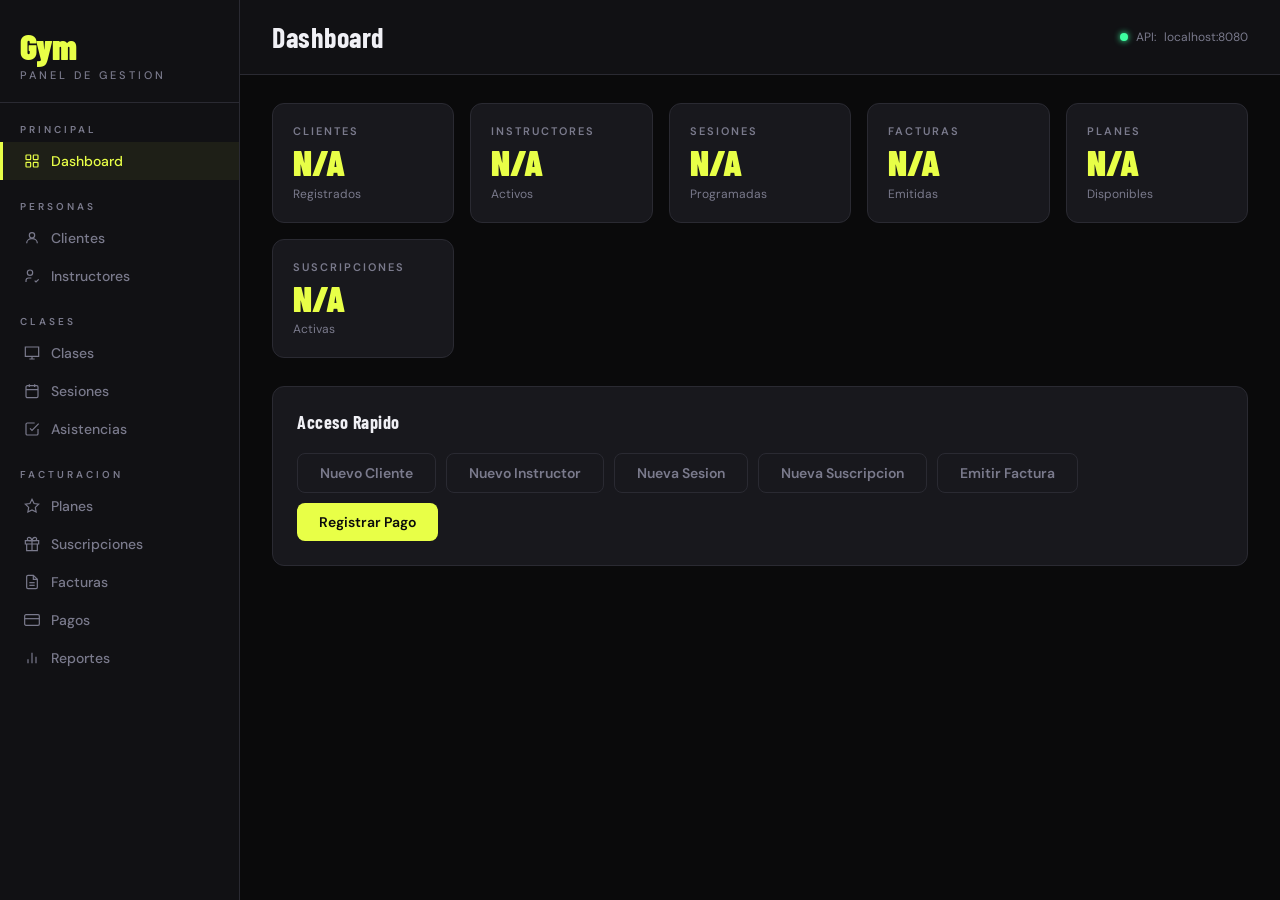
<file: gym-web/index.html>
<!DOCTYPE html>
  <html lang="es">
  <head>
    <meta charset="UTF-8" />
    <meta name="viewport" content="width=device-width, initial-scale=1.0"/>
    <title>Gym — Panel de Gestion</title>
    <link href="https://fonts.googleapis.com/css2?family=Barlow+Condensed:wght@400;600;700;900&family=DM+Sans:wght@300;400;500;600&display=swap" rel="stylesheet"/>
    <link rel="stylesheet" href="styles.css"/>
  </head>
  <body>

  <div id="app">

    <!-- ══ SIDEBAR ══════════════════════════════════════════════════════ -->
    <nav id="sidebar">
      <div class="sidebar-logo">
        <div class="logo-word">Gym</div>
        <div class="logo-sub">Panel de Gestion</div>
      </div>

      <div class="nav-group-label">Principal</div>
      <div class="nav-item active" data-view="dashboard">
        <div class="nav-icon">
          <svg viewBox="0 0 24 24"><rect x="3" y="3" width="7" height="7" rx="1"/><rect x="14" y="3" width="7" height="7" rx="1"/><rect x="3" y="14" width="7" height="7" rx="1"/><rect x="14" y="14" width="7" height="7" rx="1"/></svg>
        </div>
        Dashboard
      </div>

      <div class="nav-group-label">Personas</div>
      <div class="nav-item" data-view="clientes">
        <div class="nav-icon">
          <svg viewBox="0 0 24 24"><circle cx="12" cy="8" r="4"/><path d="M4 20c0-4 3.6-7 8-7s8 3 8 7"/></svg>
        </div>
        Clientes
      </div>
      <div class="nav-item" data-view="instructores">
        <div class="nav-icon">
          <svg viewBox="0 0 24 24"><circle cx="9" cy="7" r="4"/><path d="M3 21v-2a4 4 0 0 1 4-4h4"/><path d="M16 19l2 2 4-4"/></svg>
        </div>
        Instructores
      </div>

      <div class="nav-group-label">Clases</div>
      <div class="nav-item" data-view="clases">
        <div class="nav-icon">
          <svg viewBox="0 0 24 24"><path d="M2 3h20v14H2z"/><path d="M8 21h8M12 17v4"/></svg>
        </div>
        Clases
      </div>
      <div class="nav-item" data-view="sesiones">
        <div class="nav-icon">
          <svg viewBox="0 0 24 24"><rect x="3" y="4" width="18" height="18" rx="2"/><path d="M16 2v4M8 2v4M3 10h18"/></svg>
        </div>
        Sesiones
      </div>
      <div class="nav-item" data-view="asistencias">
        <div class="nav-icon">
          <svg viewBox="0 0 24 24"><path d="M9 11l3 3L22 4"/><path d="M21 12v7a2 2 0 0 1-2 2H5a2 2 0 0 1-2-2V5a2 2 0 0 1 2-2h11"/></svg>
        </div>
        Asistencias
      </div>

      <div class="nav-group-label">Facturacion</div>
      <div class="nav-item" data-view="planes">
        <div class="nav-icon">
          <svg viewBox="0 0 24 24"><path d="M12 2l3.09 6.26L22 9.27l-5 4.87 1.18 6.88L12 17.77l-6.18 3.25L7 14.14 2 9.27l6.91-1.01L12 2z"/></svg>
        </div>
        Planes
      </div>
      <div class="nav-item" data-view="suscripciones">
        <div class="nav-icon">
          <svg viewBox="0 0 24 24"><path d="M20 12V22H4V12"/><path d="M22 7H2v5h20V7z"/><path d="M12 22V7M12 7H7.5a2.5 2.5 0 0 1 0-5C11 2 12 7 12 7zM12 7h4.5a2.5 2.5 0 0 0 0-5C13 2 12 7 12 7z"/></svg>
        </div>
        Suscripciones
      </div>
      <div class="nav-item" data-view="facturas">
        <div class="nav-icon">
          <svg viewBox="0 0 24 24"><path d="M14 2H6a2 2 0 0 0-2 2v16a2 2 0 0 0 2 2h12a2 2 0 0 0 2-2V8z"/><polyline points="14 2 14 8 20 8"/><line x1="16" y1="13" x2="8" y2="13"/><line x1="16" y1="17" x2="8" y2="17"/></svg>
        </div>
        Facturas
      </div>
      <div class="nav-item" data-view="pagos">
        <div class="nav-icon">
          <svg viewBox="0 0 24 24"><rect x="1" y="4" width="22" height="16" rx="2"/><line x1="1" y1="10" x2="23" y2="10"/></svg>
        </div>
        Pagos
      </div>
      <div class="nav-item" data-view="reportes">
        <div class="nav-icon">
          <svg viewBox="0 0 24 24"><line x1="18" y1="20" x2="18" y2="10"/><line x1="12" y1="20" x2="12" y2="4"/><line x1="6" y1="20" x2="6" y2="14"/></svg>
        </div>
        Reportes
      </div>
    </nav>

    <!-- ══ MAIN ═════════════════════════════════════════════════════════ -->
    <div id="main">

      <div id="topbar">
        <div id="page-title">Dashboard</div>
        <div class="status-dot">
          <div class="dot"></div>
          API: <span id="api-url-label">localhost:8080</span>
        </div>
      </div>

      <!-- ── CONTENT (todas las vistas van aquí dentro) ─────────────── -->
      <div id="content">

        <!-- DASHBOARD ──────────────────────────────────────────────── -->
        <div id="view-dashboard" class="view active">
          <div class="stats-row">
            <div class="stat-card">
              <div class="stat-label">Clientes</div>
              <div class="stat-value" id="stat-clientes">-</div>
              <div class="stat-desc">Registrados</div>
            </div>
            <div class="stat-card">
              <div class="stat-label">Instructores</div>
              <div class="stat-value" id="stat-instructores">-</div>
              <div class="stat-desc">Activos</div>
            </div>
            <div class="stat-card">
              <div class="stat-label">Sesiones</div>
              <div class="stat-value" id="stat-sesiones">-</div>
              <div class="stat-desc">Programadas</div>
            </div>
            <div class="stat-card">
              <div class="stat-label">Facturas</div>
              <div class="stat-value" id="stat-facturas">-</div>
              <div class="stat-desc">Emitidas</div>
            </div>
            <div class="stat-card">
              <div class="stat-label">Planes</div>
              <div class="stat-value" id="stat-planes">-</div>
              <div class="stat-desc">Disponibles</div>
            </div>
            <div class="stat-card">
              <div class="stat-label">Suscripciones</div>
              <div class="stat-value" id="stat-suscrip">-</div>
              <div class="stat-desc">Activas</div>
            </div>
          </div>
          <div class="card">
            <div class="card-title">Acceso Rapido</div>
            <div style="display:flex; flex-wrap:wrap; gap:10px;">
              <button class="btn btn-secondary" data-navigate="clientes">Nuevo Cliente</button>
              <button class="btn btn-secondary" data-navigate="instructores">Nuevo Instructor</button>
              <button class="btn btn-secondary" data-navigate="sesiones">Nueva Sesion</button>
              <button class="btn btn-secondary" data-navigate="suscripciones">Nueva Suscripcion</button>
              <button class="btn btn-secondary" data-navigate="facturas">Emitir Factura</button>
              <button class="btn btn-primary"   data-navigate="pagos">Registrar Pago</button>
            </div>
          </div>
        </div>
        <!-- /DASHBOARD -->

        <!-- CLIENTES ───────────────────────────────────────────────── -->
        <div id="view-clientes" class="view">
          <div class="two-col">

            <!-- Formulario -->
            <div class="card">
              <div class="card-title">Registrar Cliente <span class="pill">POST</span></div>
              <form id="form-cliente">
                <div class="form-row">
                  <div class="form-group"><label>Primer Nombre</label><input name="primerNombre" required placeholder="Juan"/></div>
                  <div class="form-group"><label>Segundo Nombre</label><input name="segundoNombre" placeholder="Carlos"/></div>
                </div>
                <div class="form-row">
                  <div class="form-group"><label>Primer Apellido</label><input name="primerApellido" required placeholder="Perez"/></div>
                  <div class="form-group"><label>Segundo Apellido</label><input name="segundoApellido" placeholder="Lopez"/></div>
                </div>
                <div class="form-row">
                  <div class="form-group">
                    <label>Tipo Documento</label>
                    <select name="tipoDocumento" required>
                      <option value="">Seleccionar...</option>
                      <option value="CC">CC - Cedula</option>
                      <option value="TI">TI - Tarjeta Identidad</option>
                      <option value="CE">CE - Cedula Extranjeria</option>
                      <option value="PA">PA - Pasaporte</option>
                    </select>
                  </div>
                  <div class="form-group"><label>Numero Documento</label><input name="numeroDocumento" required placeholder="1234567890"/></div>
                </div>
                <div class="form-row">
                  <div class="form-group"><label>Telefono</label><input name="telefono" placeholder="3001234567"/></div>
                  <div class="form-group"><label>Email</label><input name="email" type="email" placeholder="juan@email.com"/></div>
                </div>
                <button type="submit" class="btn btn-primary btn-block">Registrar Cliente</button>
              </form>
            </div>

            <!-- Tabla -->
            <div class="card">
              <div class="card-title">Lista de Clientes <span class="pill" id="cnt-clientes">0</span></div>
              <div class="table-wrap">
                <div class="filter-bar">
                  <div class="search-wrapper">
                    <input id="input-search-cliente" type="text" placeholder="Buscar cliente..."/>
                  </div>
                  <div class="custom-select" id="cs-filter-cliente">
                    <button type="button" class="custom-select-btn" id="cs-filter-cliente-btn">Todos</button>
                    <div class="custom-select-menu" id="cs-filter-cliente-menu">
                      <div class="custom-select-option selected" data-value="todos">Todos</div>
                      <div class="custom-select-option" data-value="ranking">Ranking</div>
                    </div>
                  </div>
                </div>
                <table>
                  <thead><tr><th>ID</th><th>Nombre Completo</th><th>Documento</th><th>Telefono</th><th>Email</th></tr></thead>
                  <tbody id="tbody-clientes"><tr><td colspan="5" class="empty-state">Cargando...</td></tr></tbody>
                </table>
              </div>
            </div>

          </div>
        </div>
        <!-- /CLIENTES -->

        <!-- INSTRUCTORES ────────────────────────────────────────────── -->
        <div id="view-instructores" class="view">
          <div class="two-col">

            <!-- Formulario -->
            <div class="card">
              <div class="card-title">Registrar Instructor <span class="pill">POST</span></div>
              <form id="form-instructor">
                <div class="form-group">
                  <label>Tipo Documento</label>
                  <select name="tipoDocumento" required>
                    <option value="">Seleccionar...</option>
                    <option value="CC">CC</option>
                    <option value="TI">TI</option>
                    <option value="CE">CE</option>
                    <option value="PA">PA</option>
                  </select>
                </div>
                <div class="form-group">
                  <label>Numero Documento</label>
                  <input name="numeroDocumento" required placeholder="123456789"/>
                </div>
                <div class="form-row">
                  <div class="form-group"><label>Primer Nombre</label><input name="primerNombre" required placeholder="Maria"/></div>
                  <div class="form-group"><label>Segundo Nombre</label><input name="segundoNombre" placeholder="Jose"/></div>
                </div>
                <div class="form-row">
                  <div class="form-group"><label>Primer Apellido</label><input name="primerApellido" required placeholder="Garcia"/></div>
                  <div class="form-group"><label>Segundo Apellido</label><input name="segundoApellido" placeholder="Torres"/></div>
                </div>
                <div class="form-group"><label>Especialidad</label><input name="especialidad" required placeholder="Yoga, Crossfit, Spinning..."/></div>
                <div class="form-group"><label>Telefono</label><input name="telefono" placeholder="3009876543"/></div>
                <div class="form-group">
                  <label>Email</label>
                  <input name="email" type="email" placeholder="correo@email.com"/>
                </div>
                <button type="submit" class="btn btn-primary btn-block">Registrar Instructor</button>
              </form>
            </div>

            <!-- Tabla -->
            <div class="card">
              <div class="card-title">Lista de Instructores <span class="pill" id="cnt-instructores">0</span></div>
              <div class="table-wrap">
                <div class="filter-bar">
                  <div class="search-wrapper">
                    <input id="input-search-instructor" type="text" placeholder="Buscar por nombre..."/>
                  </div>
                  <input id="input-especialidad-instructor" type="text" 
                      placeholder="Especialidad..." class="filter-input"/>
                  <button id="btn-filter-especialidad" class="btn-ghost-sm">Filtrar</button>
                  <div class="custom-select" id="cs-filter-instructor">
                    <button type="button" class="custom-select-btn">Todos</button>
                    <div class="custom-select-menu" id="cs-filter-instructor-menu">
                      <div class="custom-select-option selected" data-value="todos">Todos</div>
                      <div class="custom-select-option" data-value="con-clases">Con Clases</div>
                      <div class="custom-select-option" data-value="ranking">Ranking Sesiones</div>
                    </div>
                  </div>
                </div>
                <table>
                  <thead><tr><th>ID</th><th>Nombre</th><th>Apellido</th><th>Especialidad</th><th>Telefono</th></tr></thead>
                  <tbody id="tbody-instructores"><tr><td colspan="5" class="empty-state">Cargando...</td></tr></tbody>
                </table>
              </div>
            </div>

          </div>
        </div>
        <!-- /INSTRUCTORES -->

        <!-- CLASES ─────────────────────────────────────────────────── -->
        <div id="view-clases" class="view">
          <div class="two-col">

            <!-- Formulario -->
            <div class="card">
              <div class="card-title">Registrar Clase <span class="pill">POST</span></div>
              <form id="form-clase">
                <div class="form-group"><label>Nombre de la Clase</label><input name="nombreClase" required placeholder="Zumba Avanzado"/></div>
                <div class="form-group"><label>Descripcion</label><textarea name="descripcion" placeholder="Descripcion de la clase..."></textarea></div>
                <button type="submit" class="btn btn-primary btn-block">Registrar Clase</button>
              </form>
            </div>

            <!-- Tabla -->
            <div class="card">
              <div class="card-header">
                <div class="card-title" style="margin-bottom:0;">
                  Clases Disponibles <span class="pill" id="cnt-clases">0</span>
                </div>
                <button type="button" id="btn-refresh-clases" class="btn-ghost-sm">
                  Actualizar
                </button>
              </div>
              <div class="table-wrap">
                <table>
                  <thead><tr><th>ID</th><th>Nombre</th><th>Descripción</th></tr></thead>
                  <tbody id="tbody-clases"><tr><td colspan="3" class="empty-state">Cargando...</td></tr></tbody>
                </table>
              </div>
            </div>

          </div>
        </div>
        <!-- /CLASES -->

        <!-- SESIONES ───────────────────────────────────────────────── -->
        <div id="view-sesiones" class="view">
          <div class="two-col">

            <!-- Formulario -->
            <div class="card">
              <div class="card-title">Crear Sesion <span class="pill">POST</span></div>
              <form id="form-sesion">
                <div class="form-row">
                  <div class="form-group"><label>Clase</label><select name="idClase" id="sel-clase-sesion" required><option value="">Seleccionar...</option></select></div>
                  <div class="form-group"><label>Instructor</label><select name="idInstructor" id="sel-instructor-sesion" required><option value="">Seleccionar...</option></select></div>
                </div>
                <div class="form-group"><label>Fecha</label><input name="fecha" type="date" required/></div>
                <div class="form-row">
                  <div class="form-group"><label>Hora Inicio</label><input name="horaInicio" type="time" required/></div>
                  <div class="form-group"><label>Hora Fin</label><input name="horaFin" type="time" required/></div>
                </div>
                <div class="form-group"><label>Cupo Maximo</label><input name="cupoMax" type="number" min="1" required placeholder="20"/></div>
                <button type="submit" class="btn btn-primary btn-block">Crear Sesion</button>
              </form>
            </div>

            <!-- Tabla -->
            <div class="card">
              <div class="card-title">Sesiones Programadas <span class="pill" id="cnt-sesiones">0</span></div>
              <div class="table-wrap">
                <div class="filter-bar">
                  <div class="custom-select" id="cs-filter-sesion">
                    <button type="button" class="custom-select-btn">Todas</button>
                    <div class="custom-select-menu" id="cs-filter-sesion-menu">
                      <div class="custom-select-option selected" data-value="todos">Todas</div>
                      <div class="custom-select-option" data-value="con-cupos">Con Cupos</div>
                      <div class="custom-select-option" data-value="por-fecha">Por Fecha</div>
                      <div class="custom-select-option" data-value="por-instructor">Por Instructor</div>
                      <div class="custom-select-option" data-value="mas-asistidas">Más Asistidas</div>
                    </div>
                  </div>
                </div>

                <!-- Panel: filtro por fecha -->
                <div id="sesion-filter-fecha" class="filter-panel">
                  <input id="input-fecha-sesion" type="date" class="filter-input"/>
                  <button id="btn-filter-fecha-sesion" class="btn-ghost-sm">Buscar</button>
                </div>

                <!-- Panel: filtro por instructor -->
                <div id="sesion-filter-instructor" class="filter-panel">
                  <select id="sel-filter-instructor-sesion" class="filter-input"></select>
                  <button id="btn-filter-instructor-sesion" class="btn-ghost-sm">Buscar</button>
                </div>

                <table>
                  <thead><tr><th>ID</th><th>Clase</th><th>Instructor</th><th>Fecha</th><th>Hora</th><th>Cupos</th></tr></thead>
                  <tbody id="tbody-sesiones"><tr><td colspan="6" class="empty-state">Cargando...</td></tr></tbody>
                </table>
              </div>
            </div>

          </div>
        </div>
        <!-- /SESIONES -->

        <!-- ASISTENCIAS ─────────────────────────────────────────────── -->
        <div id="view-asistencias" class="view">
          <div class="two-col">

            <!-- Formulario -->
            <div class="card">
              <div class="card-title">Registrar Asistencia <span class="pill">POST</span></div>
              <form id="form-asistencia">
                <div class="form-group"><label>Cliente</label><select name="idCliente" id="sel-cliente-asist" required><option value="">Seleccionar...</option></select></div>
                <div class="form-group"><label>Sesion</label><select name="idSesion" id="sel-sesion-asist" required><option value="">Seleccionar...</option></select></div>
                <button type="submit" class="btn btn-primary btn-block">Registrar Asistencia</button>
              </form>
            </div>

            <!-- Tabla -->
            <div class="card">
              <div class="card-header">
                <div class="card-title">Historial de Asistencias <span class="pill" id="cnt-asistencias">0</span></div>
                <button type="button" id="btn-reset-asistencias" class="btn-ghost-sm">
                  Ver Todas
                </button>
              </div>
              <div class="table-wrap">
                <table>
                  <thead>
                    <tr><th>ID</th><th>Cliente</th><th>Sesion ID</th><th>Fecha</th><th>Estado</th></tr>
                  </thead>
                  <tbody id="tbody-asistencias"></tbody>
                </table>
              </div>
            </div>

          </div>
        </div>
        <!-- /ASISTENCIAS -->

        <!-- PLANES ─────────────────────────────────────────────────── -->
        <div id="view-planes" class="view">
          <div class="two-col">

            <!-- Formulario -->
            <div class="card">
              <div class="card-title">Crear Plan <span class="pill">POST</span></div>
              <form id="form-plan">
                <div class="form-group"><label>Nombre del Plan</label><input name="nombrePlan" required placeholder="Plan Premium"/></div>
                <div class="form-row">
                  <div class="form-group"><label>Precio ($)</label><input name="costo" type="number" step="0.01" min="0" required placeholder="89000"/></div>
                  <div class="form-group"><label>Duracion (dias)</label><input name="duracionDias" type="number" min="1" required placeholder="30"/></div>
                </div>
                <button type="submit" class="btn btn-primary btn-block">Crear Plan</button>
              </form>
            </div>

            <!-- Tabla -->
            <div class="card">
              <div class="card-header">
                <div class="card-title" style="margin-bottom:0;">
                  Planes Activos <span class="pill" id="cnt-planes">0</span>
                </div>
                <div class="custom-select" id="cs-filter-plan">
                  <button type="button" class="custom-select-btn" id="cs-filter-plan-btn">Todos</button>
                  <div class="custom-select-menu" id="cs-filter-plan-menu">
                    <div class="custom-select-option selected" data-value="todos">Todos</div>
                    <div class="custom-select-option" data-value="precio">Por Precio</div>
                    <div class="custom-select-option" data-value="comprados">Más Comprados</div>
                    <div class="custom-select-option" data-value="ingresos">Ingresos</div>
                    <div class="custom-select-option" data-value="activos">Activos</div>
                  </div>
                </div>
              </div>
              <div id="plan-filter-dias" class="filter-panel" style="margin-bottom:12px;">
                <input id="input-dias-plan" type="number" placeholder="Días" class="filter-input"/>
                <button id="btn-filter-dias-plan" class="btn-ghost-sm">Filtrar</button>
              </div>
              <div class="table-wrap">
                <table>
                  <thead><tr><th>ID</th><th>Nombre</th><th>Costo</th><th>Duracion</th></tr></thead>
                  <tbody id="tbody-planes"><tr><td colspan="4" class="empty-state">Cargando...</td></tr></tbody>
                </table>
              </div>
            </div>

          </div>
        </div>
        <!-- /PLANES -->

        <!-- SUSCRIPCIONES ───────────────────────────────────────────── -->
        <div id="view-suscripciones" class="view">
          <div class="two-col">

            <!-- Formulario -->
            <div class="card">
              <div class="card-title">Nueva Suscripcion <span class="pill">POST</span></div>
              <form id="form-suscripcion">
                <div class="form-group">
                  <label>Cliente</label>
                  <select name="idCliente" id="sel-cliente-suscr" required><option value="">Seleccionar...</option></select>
                </div>
                <div class="form-group">
                  <label>Plan</label>
                  <select name="idPlan" id="sel-plan-suscr" required><option value="">Seleccionar...</option></select>
                </div>
                <div class="form-group">
                  <label>Fecha Inicio</label>
                  <input name="fechaInicio" type="date" required/>
                </div>
                <div class="form-group">
                  <label>Beneficios</label>
                  <input name="beneficios" placeholder="Acceso VIP, piscina, etc"/>
                </div>
                <button type="submit" class="btn btn-primary btn-block">Crear Suscripcion</button>
              </form>
            </div>

            <!-- Tabla -->
            <div class="card">
              <div class="card-title">Suscripciones <span class="pill" id="cnt-suscrip">0</span></div>
              <div class="filter-bar">
                <div class="custom-select" id="cs-suscrip-estado">
                  <button type="button" class="custom-select-btn" id="cs-suscrip-estado-btn">Todos los estados</button>
                  <div class="custom-select-menu" id="cs-suscrip-estado-menu">
                    <div class="custom-select-option selected" data-value="">Todos los estados</div>
                    <div class="custom-select-option" data-value="ACTIVO">Activo</div>
                    <div class="custom-select-option" data-value="VENCIDO">Vencido</div>
                    <div class="custom-select-option" data-value="CANCELADO">Cancelado</div>
                  </div>
                </div>
              </div>
              <div class="table-wrap">
                <table>
                  <thead>
                    <tr><th>ID</th><th>Cliente</th><th>Plan</th><th>Inicio</th><th>Fin</th><th>Estado</th></tr>
                  </thead>
                  <tbody id="tbody-suscripciones">
                    <tr><td colspan="6" class="empty-state">Cargando...</td></tr>
                  </tbody>
                </table>
              </div>
            </div>

          </div>
        </div>
        <!-- /SUSCRIPCIONES -->

        <!-- FACTURAS ───────────────────────────────────────────────── -->
        <div id="view-facturas" class="view">
          <div class="two-col">

            <!-- Formulario -->
            <div class="card">
              <div class="card-title">Emitir Factura <span class="pill">POST</span></div>
              <form id="form-factura">
                <div class="form-group">
                  <label>Suscripcion</label>
                  <select name="idSuscripcion" id="sel-suscr-factura" required><option value="">Seleccionar...</option></select>
                </div>
                <div class="form-group"><label>Total ($)</label><input name="total" type="number" step="0.01" min="0" required placeholder="89000"/></div>
                <div class="form-group"><label>Fecha Emision</label><input name="fechaEmision" type="date"/></div>
                <button type="submit" class="btn btn-primary btn-block">Emitir Factura</button>
              </form>
            </div>

            <!-- Tabla -->
            <div class="card">
              <div class="card-title">Historial de Facturas <span class="pill" id="cnt-facturas">0</span></div>
              <div class="filter-bar">
                <div class="search-wrapper">
                  <input id="input-search-factura" type="text" placeholder="Buscar factura, ID, fecha..."/>
                </div>
                <div class="custom-select" id="cs-filter-factura">
                  <button type="button" class="custom-select-btn" id="cs-filter-factura-btn">Todos</button>
                  <div class="custom-select-menu" id="cs-filter-factura-menu">
                    <div class="custom-select-option selected" data-value="todos">Todos</div>
                    <div class="custom-select-option" data-value="PENDIENTE">Pendiente</div>
                    <div class="custom-select-option" data-value="PAGADA">Pagada</div>
                    <div class="custom-select-option" data-value="VENCIDA">Vencida</div>
                  </div>
                </div>
              </div>
              <div class="table-wrap">
                <table>
                  <thead>
                    <tr><th>ID</th><th>Suscripcion</th><th>Total</th><th>Fecha</th><th>Estado</th></tr>
                  </thead>
                  <tbody id="tbody-facturas">
                    <tr><td colspan="5" class="empty-state">Cargando...</td></tr>
                  </tbody>
                </table>
              </div>
            </div>

          </div>
        </div>
        <!-- /FACTURAS -->

        <!-- PAGOS ──────────────────────────────────────────────────── -->
        <div id="view-pagos" class="view">
          <div class="two-col">

            <!-- Formulario -->
            <div class="card">
              <div class="card-title">Registrar Pago Mixto <span class="pill">POST</span></div>
              <form id="form-pago">
                <div class="form-group">
                  <label>Factura</label>
                  <select name="idFactura" id="sel-factura-pago" required><option value="">Seleccionar...</option></select>
                </div>
                <div class="form-group">
                  <label>Total Recibo ($)</label>
                  <input name="totalRecibo" type="number" step="0.01" min="0" required placeholder="89000"/>
                </div>
                <div style="margin-bottom:12px; display:flex; align-items:center; justify-content:space-between;">
                  <span style="font-size:11px; font-weight:600; letter-spacing:2px; text-transform:uppercase; color:var(--muted);">Metodos de Pago</span>
                  <button type="button" class="btn btn-secondary btn-sm" id="btn-add-metodo">+ Agregar</button>
                </div>
                <div class="metodos-container" id="metodos-container"></div>
                <button type="submit" class="btn btn-primary btn-block">Registrar Pago</button>
              </form>
            </div>

            <!-- Info -->
            <div class="card">
              <div class="card-title">Info del Sistema</div>
              <p style="font-size:13px; color:var(--muted); line-height:1.7;">
                El sistema soporta <strong style="color:var(--text)">pagos mixtos</strong>: una sola transaccion puede incluir multiples metodos
                (Efectivo, Tarjeta y Transferencia simultaneamente).<br/><br/>
                Al completar el pago, la factura asociada cambia automaticamente a estado
                <span class="badge badge-green">PAGADA</span>.<br/><br/>
                Campos por metodo:<br/>
                - <strong style="color:var(--text)">Efectivo</strong>: monto<br/>
                - <strong style="color:var(--text)">Tarjeta</strong>: monto, franquicia, tipo<br/>
                - <strong style="color:var(--text)">Transferencia</strong>: monto, banco origen, num. transaccion
              </p>
            </div>

          </div>
        </div>
        <!-- /PAGOS -->

        <!-- REPORTES ────────────────────────────────────────────────── -->
        <div id="view-reportes" class="view">

          <div class="rep-top-row">
            <div class="card rep-card">
              <div class="card-title">Totales por Método</div>
              <div id="rep-totales-metodos"><p class="rep-empty">Cargando...</p></div>
            </div>
            <div class="card rep-card">
              <div class="card-title">Facturas Pagadas</div>
              <div id="rep-resumen-facturas"><p class="rep-empty">Cargando...</p></div>
            </div>
          </div>

          <div class="rep-mid-row">
            <div class="card rep-card">
              <div class="card-title">Distribución de Métodos de Pago</div>
              <div id="rep-distribucion-metodos"><p class="rep-empty">Cargando...</p></div>
            </div>
            <div class="card rep-card">
              <div class="card-title">Ranking Clientes por Pago <span class="pill">TOP</span></div>
              <div class="table-wrap">
                <table>
                  <thead><tr><th>#</th><th>Cliente</th><th>Total Pagado</th></tr></thead>
                  <tbody id="tbody-ranking-clientes">
                    <tr><td colspan="3" class="empty-state">Cargando...</td></tr>
                  </tbody>
                </table>
              </div>
            </div>
          </div>

          <div class="rep-bot-row">
            <div class="card rep-card">
              <div class="card-title">Ranking Bancos (Transferencias)</div>
              <div class="table-wrap">
                <table>
                  <thead><tr><th>Banco</th><th>Total Transferido</th></tr></thead>
                  <tbody id="tbody-ranking-bancos">
                    <tr><td colspan="2" class="empty-state">Cargando...</td></tr>
                  </tbody>
                </table>
              </div>
            </div>
            <div class="card rep-card">
              <div class="card-title">Franquicias de Tarjeta</div>
              <div class="table-wrap">
                <table>
                  <thead><tr><th>Franquicia</th><th>Uso</th></tr></thead>
                  <tbody id="tbody-franquicias">
                    <tr><td colspan="2" class="empty-state">Cargando...</td></tr>
                  </tbody>
                </table>
              </div>
            </div>
            <div class="card rep-card">
              <div class="card-title">Planes Más Usados</div>
              <div class="table-wrap">
                <table>
                  <thead><tr><th>Plan</th><th>Suscripciones</th></tr></thead>
                  <tbody id="tbody-planes-usados">
                    <tr><td colspan="2" class="empty-state">Cargando...</td></tr>
                  </tbody>
                </table>
              </div>
            </div>
          </div>

        </div>

      </div>

    </div>

  </div>

  <div id="toast-container"></div>

  <script type="module" src="App.js"></script>

  </body>
  </html>
</file>
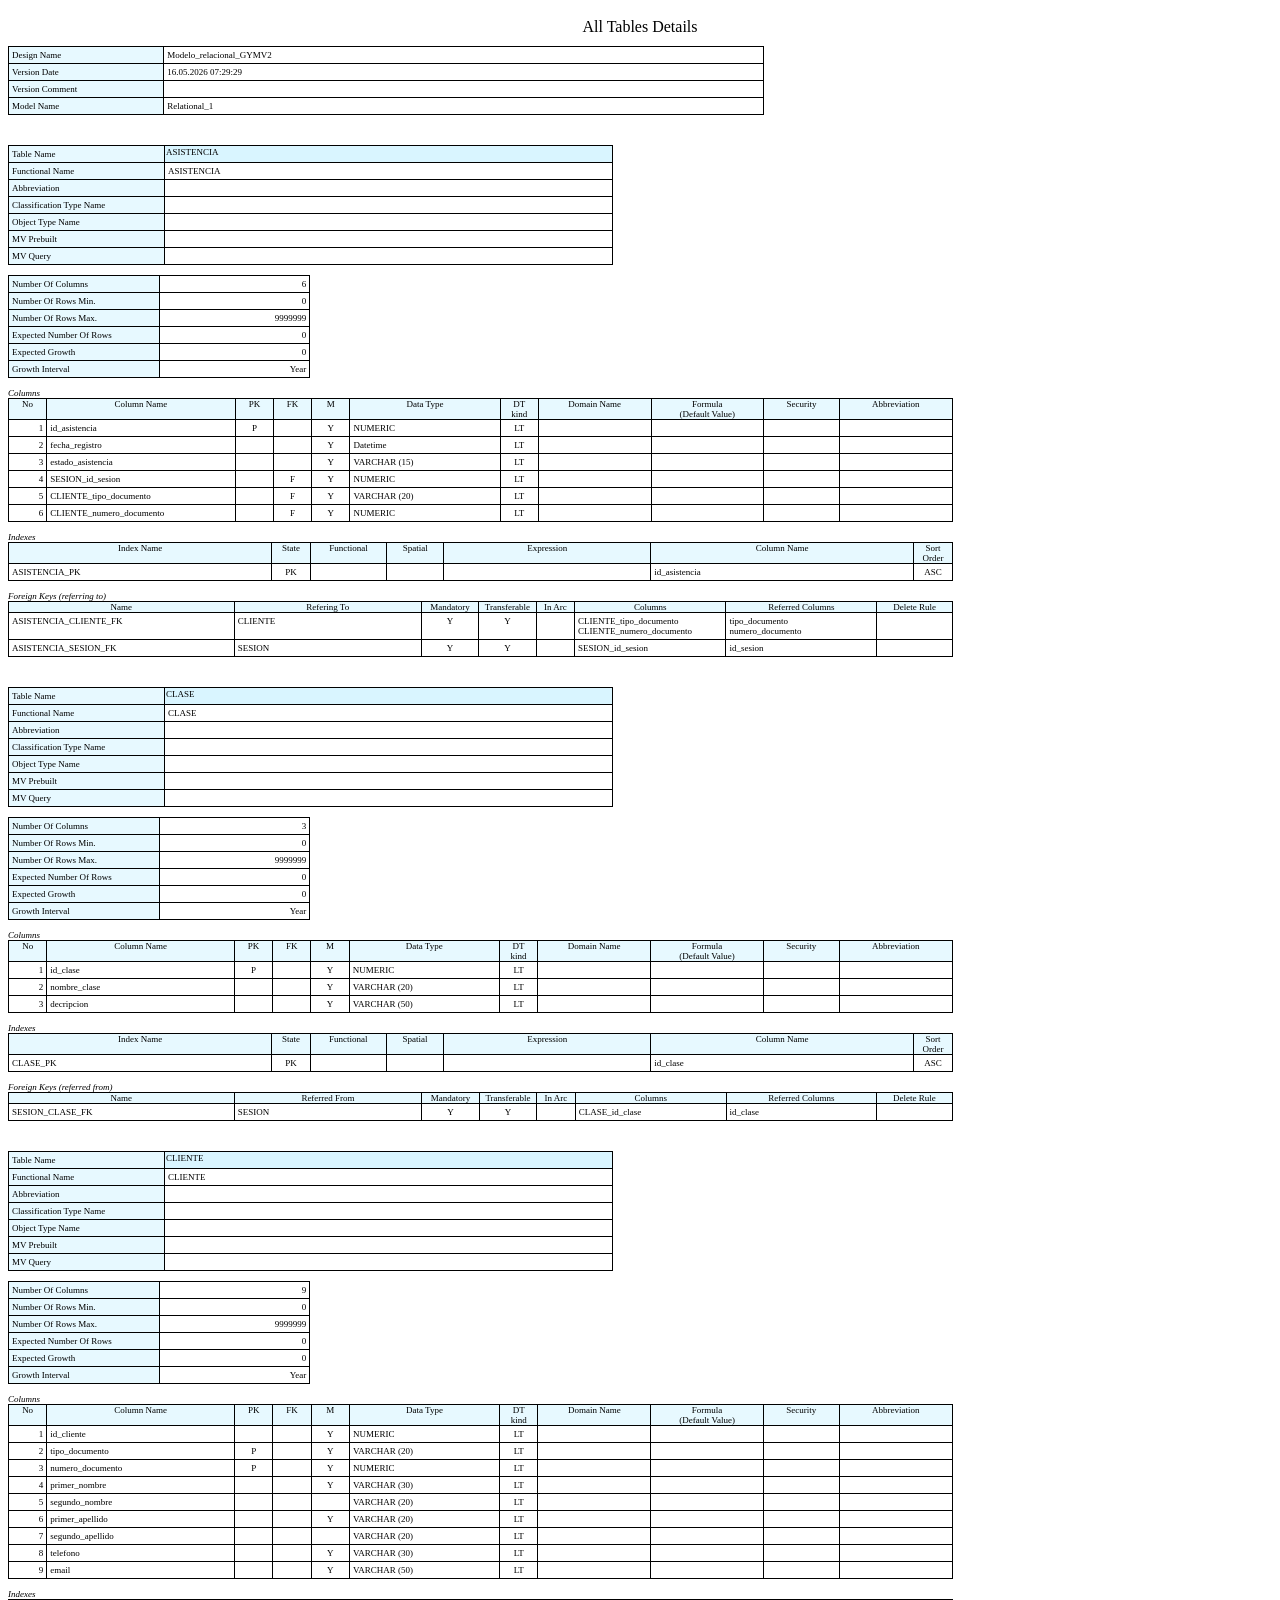
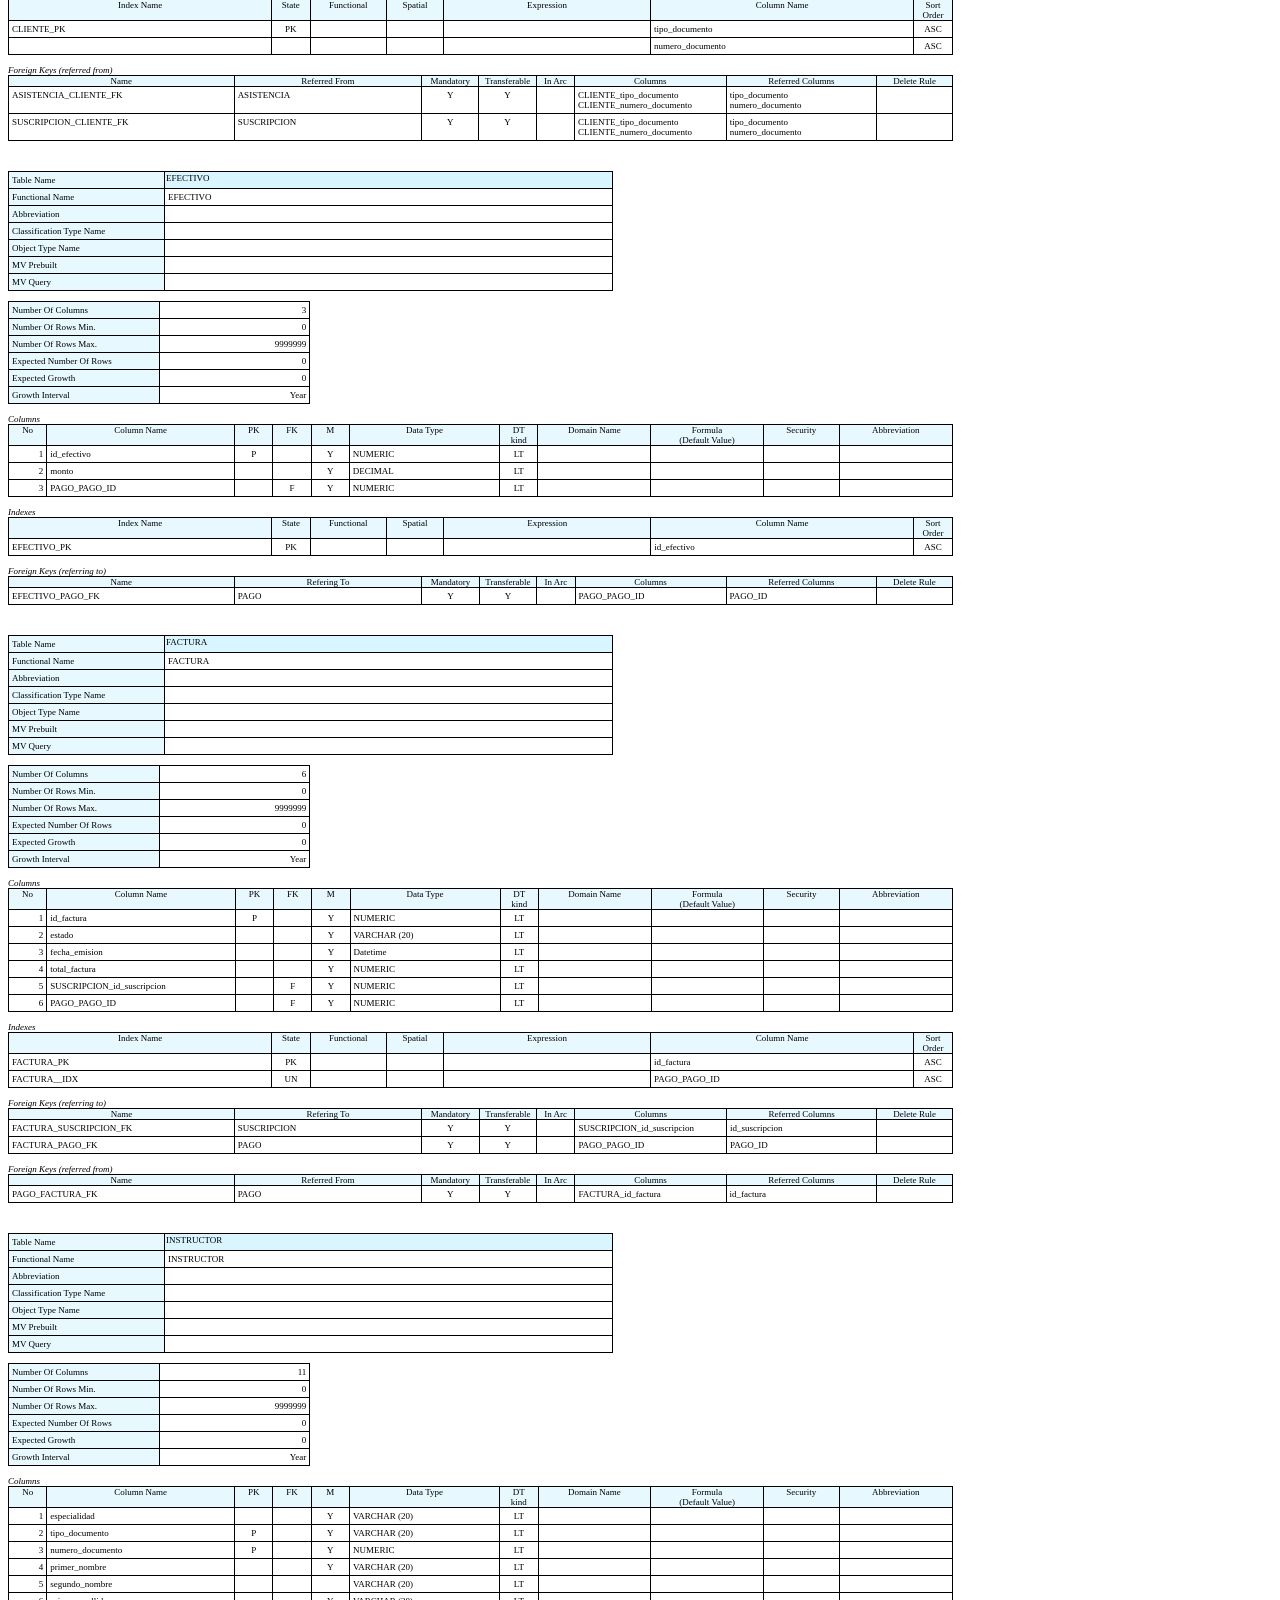
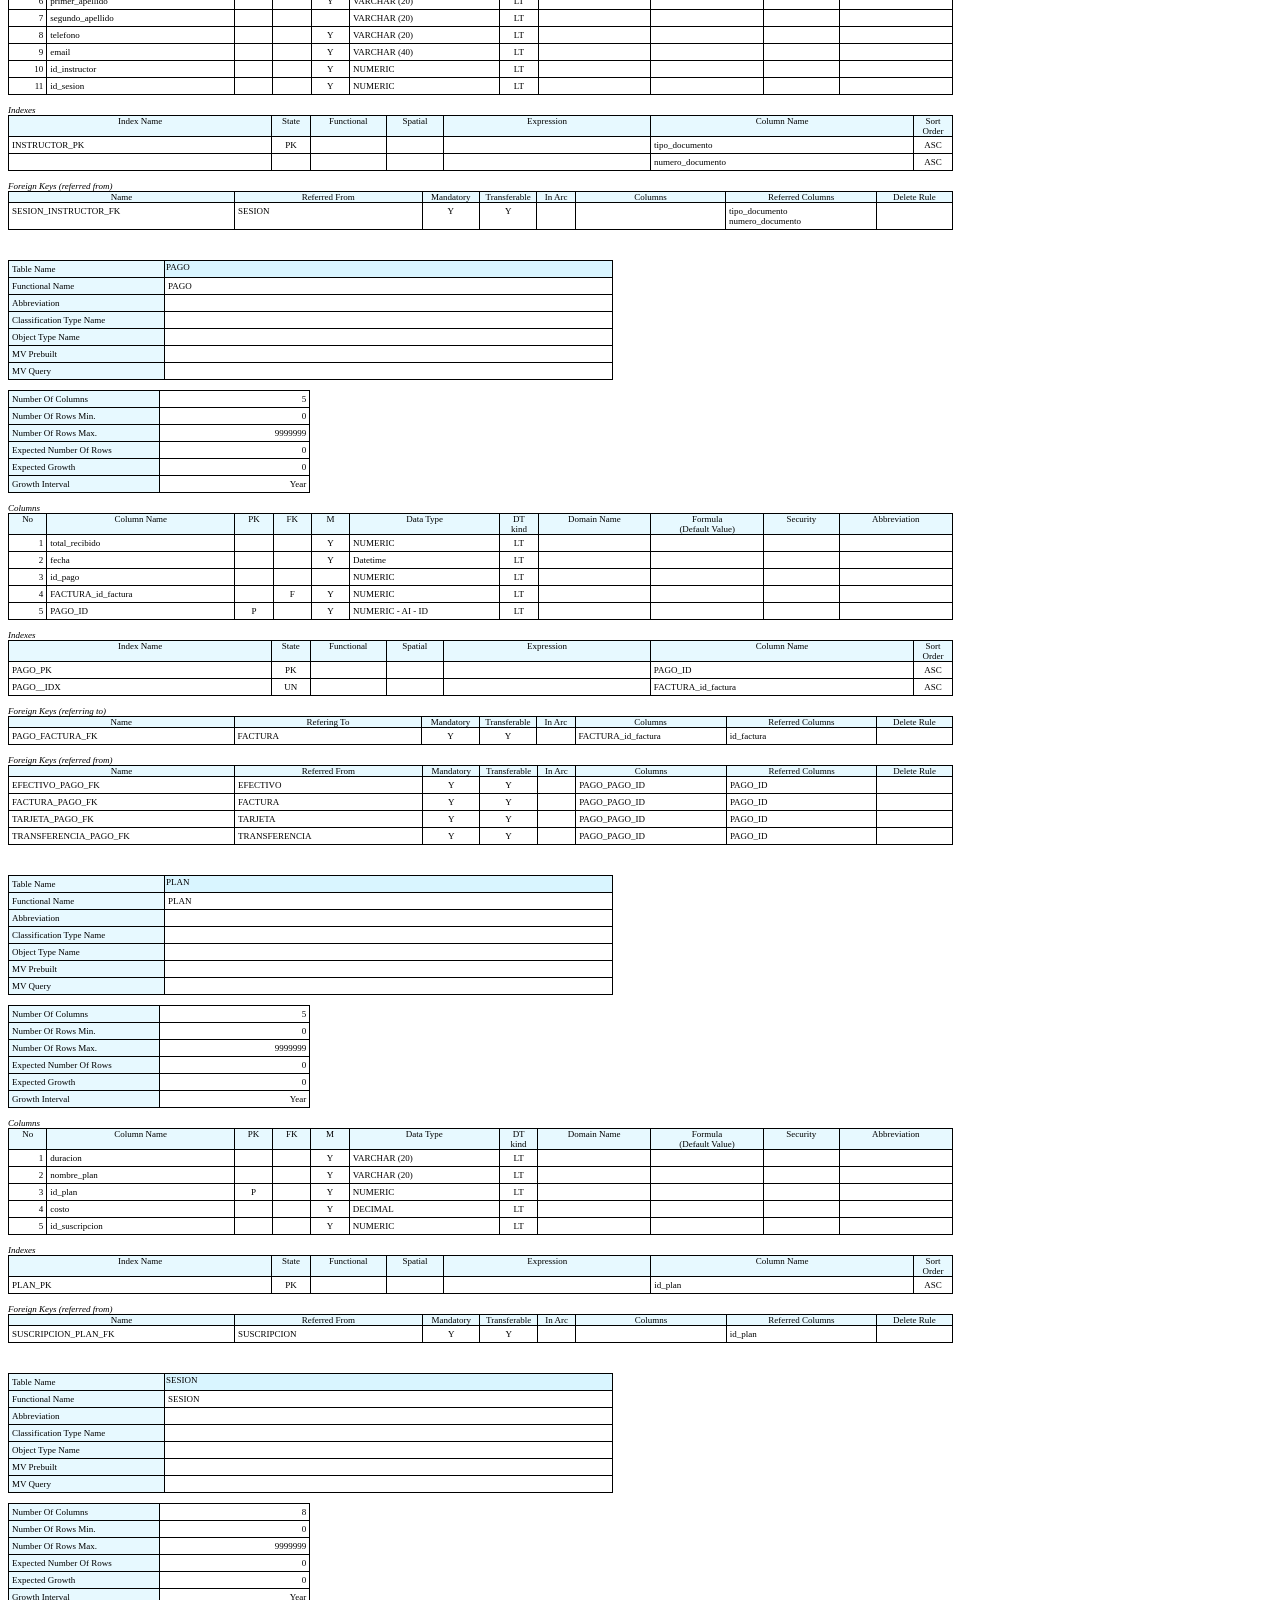
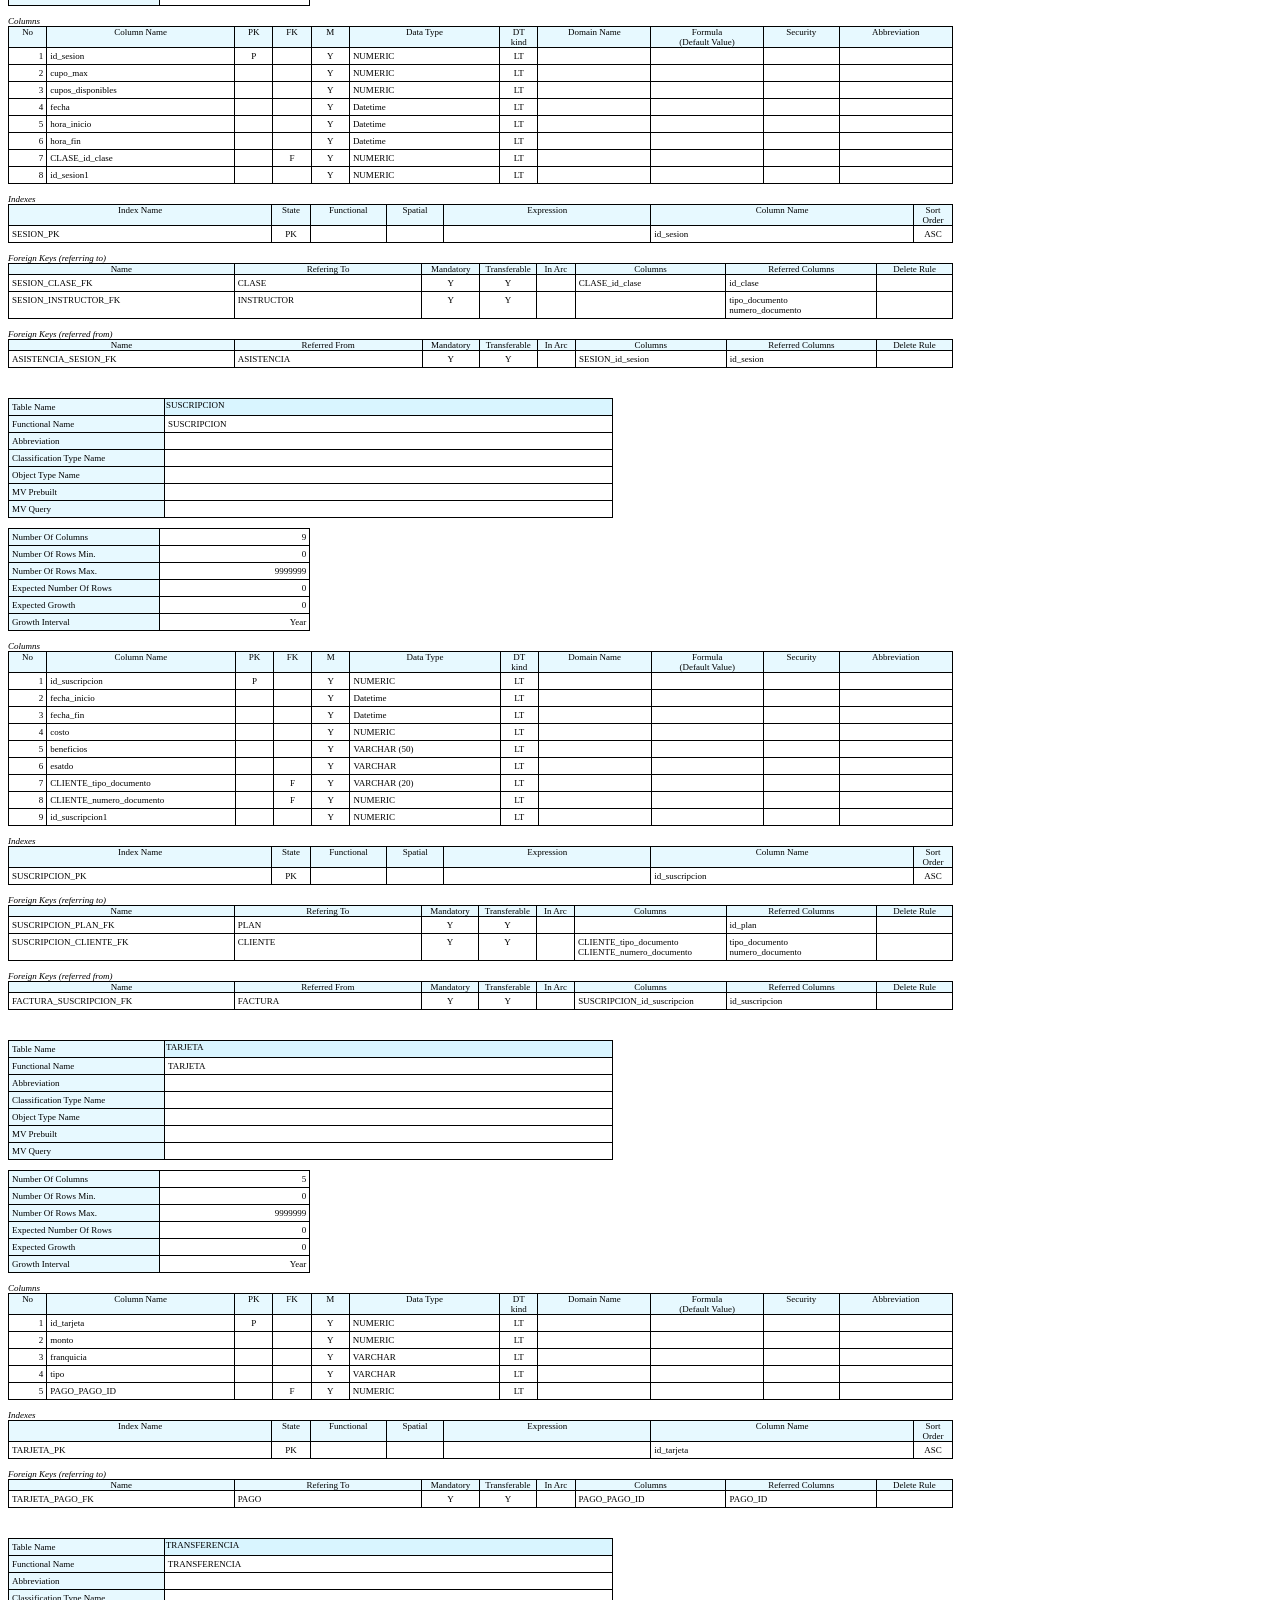
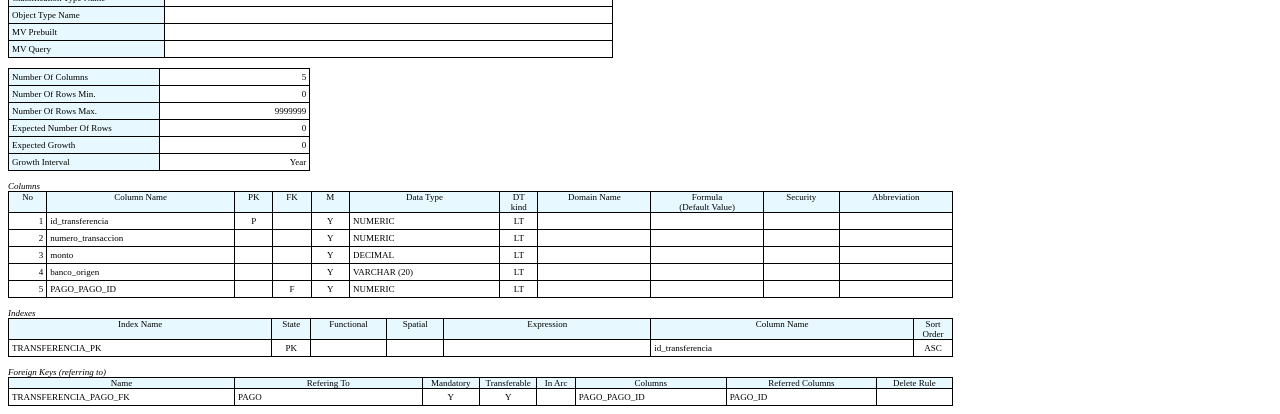
<file: Documentacion_Proyecto_GYM/DICCIONARIO GIMNASIO/DICCIONARIO GIMNASIO/AllTablesDetails_1.html>
<!DOCTYPE html PUBLIC "-//W3C//DTD HTML 4.01 Transitional//EN" "http://www.w3.org/TR/html4/loose.dtd">
<html><head><META http-equiv="Content-Type" content="text/html; charset=UTF-8"><title></title><meta name="generator" content="Altova StyleVision Enterprise Edition 2014 (x64) (http://www.altova.com)"><meta http-equiv="X-UA-Compatible" content="IE=7"><link rel="stylesheet" type="text/css" href="css/osddm_main.css"><link rel="stylesheet" type="text/css" href="css/osddm_vs.css"><!--[if IE]><STYLE type="text/css">.altova-rotate-left-textbox{filter: progid:DXImageTransform.Microsoft.BasicImage(rotation=3)} .altova-rotate-right-textbox{filter: progid:DXImageTransform.Microsoft.BasicImage(rotation=1)} </STYLE><![endif]--><!--[if !IE]><!--><style type="text/css">.altova-rotate-left-textbox{-webkit-transform: rotate(-90deg) translate(-100%, 0%); -webkit-transform-origin: 0% 0%;-moz-transform: rotate(-90deg) translate(-100%, 0%); -moz-transform-origin: 0% 0%;-ms-transform: rotate(-90deg) translate(-100%, 0%); -ms-transform-origin: 0% 0%;}.altova-rotate-right-textbox{-webkit-transform: rotate(90deg) translate(0%, -100%); -webkit-transform-origin: 0% 0%;-moz-transform: rotate(90deg) translate(0%, -100%); -moz-transform-origin: 0% 0%;-ms-transform: rotate(90deg) translate(0%, -100%); -ms-transform-origin: 0% 0%;}</style><!--<![endif]--><style type="text/css">@page { margin-left:2cm; margin-right:2cm; margin-top:2cm; margin-bottom:2cm } @media print { br.altova-page-break { page-break-before: always; } }</style></head><body style="font-family:Tahoma; font-size:xx-small; "><br><center><span class="caption">All Tables Details</span></center><p></p><table class="w_20"><tbody><tr><td class="td_h_v w_4"><span>Design Name</span></td><td class="td w_16">Modelo_relacional_GYMV2</td></tr><tr><td class="td_h_v"><span>Version Date</span></td><td class="td">16.05.2026 07:29:29</td></tr><tr><td class="td_h_v"><span>Version Comment</span></td><td class="td"></td></tr><tr><td class="td_h_v"><span>Model Name</span></td><td class="td">Relational_1</td></tr></tbody></table><br class="altova-page-break" clear="all"><p><span>&nbsp;</span></p><table class="w_16"><tbody><tr><td class="td_h_v w_4"><span>Table Name</span></td><td class="td obj_name w_12"><a id="20C7D8D9-2314BABAC631"><span>ASISTENCIA</span></a></td></tr><tr><td class="td_h_v"><span>Functional Name</span></td><td class="td">ASISTENCIA</td></tr><tr><td class="td_h_v"><span>Abbreviation</span></td><td class="td"></td></tr><tr><td class="td_h_v"><span>Classification Type Name</span></td><td class="td"></td></tr><tr><td class="td_h_v"><span>Object Type Name</span></td><td class="td"></td></tr><tr><td class="td_h_v"><span>MV Prebuilt</span></td><td class="td"></td></tr><tr><td class="td_h_v"><span>MV Query</span></td><td class="td"><pre style="word-wrap:break-word; white-space: pre-wrap; white-space: -moz-pre-wrap; "></pre></td></tr></tbody></table><p></p><table class="w_8"><tbody><tr><td class="td_h_v w_4"><span>Number Of Columns</span></td><td class="td_r w_4">6</td></tr><tr><td class="td_h_v"><span>Number Of Rows Min.</span></td><td class="td_r">0</td></tr><tr><td class="td_h_v"><span>Number Of Rows Max.</span></td><td class="td_r">9999999</td></tr><tr><td class="td_h_v"><span>Expected Number Of Rows</span></td><td class="td_r">0</td></tr><tr><td class="td_h_v"><span>Expected Growth</span></td><td class="td_r">0</td></tr><tr><td class="td_h_v"><span>Growth Interval</span></td><td class="td_r">Year</td></tr></tbody></table><p></p><span class="t_cap">Columns</span><table class="w_25"><thead><tr><th class="td_h_h w_1"><span>No</span></th><th class="td_h_h w_5"><span>Column Name</span></th><th class="td_h_h w_1"><span>PK</span></th><th class="td_h_h w_1"><span>FK</span></th><th class="td_h_h w_1"><span>M</span></th><th class="td_h_h w_4"><span>Data Type</span></th><th class="td_h_h w_1"><span>DT </span><br><span>kind</span></th><th class="td_h_h w_3"><span>Domain Name</span></th><th class="td_h_h w_3"><span>Formula</span><br><span>(Default Value)</span></th><th class="td_h_h w_2"><span>Security</span></th><th class="td_h_h w_3"><span>Abbreviation</span></th></tr></thead><tbody><tr><td class="td_r">1</td><td class="td">id_asistencia</td><td class="td_c">P</td><td class="td_c"></td><td class="td_c">Y</td><td class="td">NUMERIC</td><td class="td_c">LT</td><td class="td"></td><td class="td"></td><td class="td"></td><td class="td"></td></tr><tr><td class="td_r">2</td><td class="td">fecha_registro</td><td class="td_c"></td><td class="td_c"></td><td class="td_c">Y</td><td class="td">Datetime</td><td class="td_c">LT</td><td class="td"></td><td class="td"></td><td class="td"></td><td class="td"></td></tr><tr><td class="td_r">3</td><td class="td">estado_asistencia</td><td class="td_c"></td><td class="td_c"></td><td class="td_c">Y</td><td class="td">VARCHAR (15) </td><td class="td_c">LT</td><td class="td"></td><td class="td"></td><td class="td"></td><td class="td"></td></tr><tr><td class="td_r">4</td><td class="td">SESION_id_sesion</td><td class="td_c"></td><td class="td_c">F</td><td class="td_c">Y</td><td class="td">NUMERIC</td><td class="td_c">LT</td><td class="td"></td><td class="td"></td><td class="td"></td><td class="td"></td></tr><tr><td class="td_r">5</td><td class="td">CLIENTE_tipo_documento</td><td class="td_c"></td><td class="td_c">F</td><td class="td_c">Y</td><td class="td">VARCHAR (20) </td><td class="td_c">LT</td><td class="td"></td><td class="td"></td><td class="td"></td><td class="td"></td></tr><tr><td class="td_r">6</td><td class="td">CLIENTE_numero_documento</td><td class="td_c"></td><td class="td_c">F</td><td class="td_c">Y</td><td class="td">NUMERIC</td><td class="td_c">LT</td><td class="td"></td><td class="td"></td><td class="td"></td><td class="td"></td></tr></tbody></table><p></p><span class="t_cap">Indexes</span><table class="w_25"><thead><tr><th class="td_h_h w_7"><span>Index Name</span></th><th class="td_h_h w_1"><span>State</span></th><th class="td_h_h w_2"><span>Functional</span></th><th class="td_h_h w_1p5"><span>Spatial</span></th><th class="td_h_h w_5p5"><span>Expression</span></th><th class="td_h_h w_7"><span>Column Name</span></th><th class="td_h_h w_1"><span>Sort</span><br><span>Order</span></th></tr></thead><tbody><tr><td class="td">ASISTENCIA_PK</td><td class="td_c">PK</td><td class="td_c"></td><td class="td_c"></td><td class="td"></td><td class="td">id_asistencia</td><td class="td_c">ASC</td></tr></tbody></table><p></p><span class="t_cap">Foreign Keys (referring to)</span><table class="w_25"><thead><tr><th class="td_h_h w_6"><span>Name</span></th><th class="td_h_h w_5"><span>Refering To</span></th><th class="td_h_h w_1p5"><span>Mandatory</span></th><th class="td_h_h w_1p5"><span>Transferable</span></th><th class="td_h_h w_1"><span>In Arc</span></th><th class="td_h_h w_4"><span>Columns</span></th><th class="td_h_h w_4"><span>Referred Columns</span></th><th class="td_h_h w_2"><span>Delete Rule</span></th></tr></thead><tbody><tr><td class="td">ASISTENCIA_CLIENTE_FK</td><td class="td">CLIENTE</td><td class="td_c">Y</td><td class="td_c">Y</td><td class="td_c"></td><td class="td">CLIENTE_tipo_documento
CLIENTE_numero_documento</td><td class="td">tipo_documento
numero_documento</td><td class="td_c"></td></tr><tr><td class="td">ASISTENCIA_SESION_FK</td><td class="td">SESION</td><td class="td_c">Y</td><td class="td_c">Y</td><td class="td_c"></td><td class="td">SESION_id_sesion</td><td class="td">id_sesion</td><td class="td_c"></td></tr></tbody></table><br class="altova-page-break" clear="all"><p><span>&nbsp;</span></p><table class="w_16"><tbody><tr><td class="td_h_v w_4"><span>Table Name</span></td><td class="td obj_name w_12"><a id="C3297481-A458A6745E28"><span>CLASE</span></a></td></tr><tr><td class="td_h_v"><span>Functional Name</span></td><td class="td">CLASE</td></tr><tr><td class="td_h_v"><span>Abbreviation</span></td><td class="td"></td></tr><tr><td class="td_h_v"><span>Classification Type Name</span></td><td class="td"></td></tr><tr><td class="td_h_v"><span>Object Type Name</span></td><td class="td"></td></tr><tr><td class="td_h_v"><span>MV Prebuilt</span></td><td class="td"></td></tr><tr><td class="td_h_v"><span>MV Query</span></td><td class="td"><pre style="word-wrap:break-word; white-space: pre-wrap; white-space: -moz-pre-wrap; "></pre></td></tr></tbody></table><p></p><table class="w_8"><tbody><tr><td class="td_h_v w_4"><span>Number Of Columns</span></td><td class="td_r w_4">3</td></tr><tr><td class="td_h_v"><span>Number Of Rows Min.</span></td><td class="td_r">0</td></tr><tr><td class="td_h_v"><span>Number Of Rows Max.</span></td><td class="td_r">9999999</td></tr><tr><td class="td_h_v"><span>Expected Number Of Rows</span></td><td class="td_r">0</td></tr><tr><td class="td_h_v"><span>Expected Growth</span></td><td class="td_r">0</td></tr><tr><td class="td_h_v"><span>Growth Interval</span></td><td class="td_r">Year</td></tr></tbody></table><p></p><span class="t_cap">Columns</span><table class="w_25"><thead><tr><th class="td_h_h w_1"><span>No</span></th><th class="td_h_h w_5"><span>Column Name</span></th><th class="td_h_h w_1"><span>PK</span></th><th class="td_h_h w_1"><span>FK</span></th><th class="td_h_h w_1"><span>M</span></th><th class="td_h_h w_4"><span>Data Type</span></th><th class="td_h_h w_1"><span>DT </span><br><span>kind</span></th><th class="td_h_h w_3"><span>Domain Name</span></th><th class="td_h_h w_3"><span>Formula</span><br><span>(Default Value)</span></th><th class="td_h_h w_2"><span>Security</span></th><th class="td_h_h w_3"><span>Abbreviation</span></th></tr></thead><tbody><tr><td class="td_r">1</td><td class="td">id_clase</td><td class="td_c">P</td><td class="td_c"></td><td class="td_c">Y</td><td class="td">NUMERIC</td><td class="td_c">LT</td><td class="td"></td><td class="td"></td><td class="td"></td><td class="td"></td></tr><tr><td class="td_r">2</td><td class="td">nombre_clase</td><td class="td_c"></td><td class="td_c"></td><td class="td_c">Y</td><td class="td">VARCHAR (20) </td><td class="td_c">LT</td><td class="td"></td><td class="td"></td><td class="td"></td><td class="td"></td></tr><tr><td class="td_r">3</td><td class="td">decripcion</td><td class="td_c"></td><td class="td_c"></td><td class="td_c">Y</td><td class="td">VARCHAR (50) </td><td class="td_c">LT</td><td class="td"></td><td class="td"></td><td class="td"></td><td class="td"></td></tr></tbody></table><p></p><span class="t_cap">Indexes</span><table class="w_25"><thead><tr><th class="td_h_h w_7"><span>Index Name</span></th><th class="td_h_h w_1"><span>State</span></th><th class="td_h_h w_2"><span>Functional</span></th><th class="td_h_h w_1p5"><span>Spatial</span></th><th class="td_h_h w_5p5"><span>Expression</span></th><th class="td_h_h w_7"><span>Column Name</span></th><th class="td_h_h w_1"><span>Sort</span><br><span>Order</span></th></tr></thead><tbody><tr><td class="td">CLASE_PK</td><td class="td_c">PK</td><td class="td_c"></td><td class="td_c"></td><td class="td"></td><td class="td">id_clase</td><td class="td_c">ASC</td></tr></tbody></table><p></p><span class="t_cap">Foreign Keys (referred from)</span><br><table class="w_25"><thead><tr><th class="td_h_h w_6"><span>Name</span></th><th class="td_h_h w_5"><span>Referred From</span></th><th class="td_h_h w_1p5"><span>Mandatory</span></th><th class="td_h_h w_1p5"><span>Transferable</span></th><th class="td_h_h w_1"><span>In Arc</span></th><th class="td_h_h w_4"><span>Columns</span></th><th class="td_h_h w_4"><span>Referred Columns</span></th><th class="td_h_h w_2"><span>Delete Rule</span></th></tr></thead><tbody><tr><td class="td">SESION_CLASE_FK</td><td class="td">SESION</td><td class="td_c">Y</td><td class="td_c">Y</td><td class="td_c"></td><td class="td">CLASE_id_clase</td><td class="td">id_clase</td><td class="td_c"></td></tr></tbody></table><br class="altova-page-break" clear="all"><p><span>&nbsp;</span></p><table class="w_16"><tbody><tr><td class="td_h_v w_4"><span>Table Name</span></td><td class="td obj_name w_12"><a id="11C323AE-37DD4C4C1B03"><span>CLIENTE</span></a></td></tr><tr><td class="td_h_v"><span>Functional Name</span></td><td class="td">CLIENTE</td></tr><tr><td class="td_h_v"><span>Abbreviation</span></td><td class="td"></td></tr><tr><td class="td_h_v"><span>Classification Type Name</span></td><td class="td"></td></tr><tr><td class="td_h_v"><span>Object Type Name</span></td><td class="td"></td></tr><tr><td class="td_h_v"><span>MV Prebuilt</span></td><td class="td"></td></tr><tr><td class="td_h_v"><span>MV Query</span></td><td class="td"><pre style="word-wrap:break-word; white-space: pre-wrap; white-space: -moz-pre-wrap; "></pre></td></tr></tbody></table><p></p><table class="w_8"><tbody><tr><td class="td_h_v w_4"><span>Number Of Columns</span></td><td class="td_r w_4">9</td></tr><tr><td class="td_h_v"><span>Number Of Rows Min.</span></td><td class="td_r">0</td></tr><tr><td class="td_h_v"><span>Number Of Rows Max.</span></td><td class="td_r">9999999</td></tr><tr><td class="td_h_v"><span>Expected Number Of Rows</span></td><td class="td_r">0</td></tr><tr><td class="td_h_v"><span>Expected Growth</span></td><td class="td_r">0</td></tr><tr><td class="td_h_v"><span>Growth Interval</span></td><td class="td_r">Year</td></tr></tbody></table><p></p><span class="t_cap">Columns</span><table class="w_25"><thead><tr><th class="td_h_h w_1"><span>No</span></th><th class="td_h_h w_5"><span>Column Name</span></th><th class="td_h_h w_1"><span>PK</span></th><th class="td_h_h w_1"><span>FK</span></th><th class="td_h_h w_1"><span>M</span></th><th class="td_h_h w_4"><span>Data Type</span></th><th class="td_h_h w_1"><span>DT </span><br><span>kind</span></th><th class="td_h_h w_3"><span>Domain Name</span></th><th class="td_h_h w_3"><span>Formula</span><br><span>(Default Value)</span></th><th class="td_h_h w_2"><span>Security</span></th><th class="td_h_h w_3"><span>Abbreviation</span></th></tr></thead><tbody><tr><td class="td_r">1</td><td class="td">id_cliente</td><td class="td_c"></td><td class="td_c"></td><td class="td_c">Y</td><td class="td">NUMERIC</td><td class="td_c">LT</td><td class="td"></td><td class="td"></td><td class="td"></td><td class="td"></td></tr><tr><td class="td_r">2</td><td class="td">tipo_documento</td><td class="td_c">P</td><td class="td_c"></td><td class="td_c">Y</td><td class="td">VARCHAR (20) </td><td class="td_c">LT</td><td class="td"></td><td class="td"></td><td class="td"></td><td class="td"></td></tr><tr><td class="td_r">3</td><td class="td">numero_documento</td><td class="td_c">P</td><td class="td_c"></td><td class="td_c">Y</td><td class="td">NUMERIC</td><td class="td_c">LT</td><td class="td"></td><td class="td"></td><td class="td"></td><td class="td"></td></tr><tr><td class="td_r">4</td><td class="td">primer_nombre</td><td class="td_c"></td><td class="td_c"></td><td class="td_c">Y</td><td class="td">VARCHAR (30) </td><td class="td_c">LT</td><td class="td"></td><td class="td"></td><td class="td"></td><td class="td"></td></tr><tr><td class="td_r">5</td><td class="td">segundo_nombre</td><td class="td_c"></td><td class="td_c"></td><td class="td_c"></td><td class="td">VARCHAR (20) </td><td class="td_c">LT</td><td class="td"></td><td class="td"></td><td class="td"></td><td class="td"></td></tr><tr><td class="td_r">6</td><td class="td">primer_apellido</td><td class="td_c"></td><td class="td_c"></td><td class="td_c">Y</td><td class="td">VARCHAR (20) </td><td class="td_c">LT</td><td class="td"></td><td class="td"></td><td class="td"></td><td class="td"></td></tr><tr><td class="td_r">7</td><td class="td">segundo_apellido</td><td class="td_c"></td><td class="td_c"></td><td class="td_c"></td><td class="td">VARCHAR (20) </td><td class="td_c">LT</td><td class="td"></td><td class="td"></td><td class="td"></td><td class="td"></td></tr><tr><td class="td_r">8</td><td class="td">telefono</td><td class="td_c"></td><td class="td_c"></td><td class="td_c">Y</td><td class="td">VARCHAR (30) </td><td class="td_c">LT</td><td class="td"></td><td class="td"></td><td class="td"></td><td class="td"></td></tr><tr><td class="td_r">9</td><td class="td">email</td><td class="td_c"></td><td class="td_c"></td><td class="td_c">Y</td><td class="td">VARCHAR (50) </td><td class="td_c">LT</td><td class="td"></td><td class="td"></td><td class="td"></td><td class="td"></td></tr></tbody></table><p></p><span class="t_cap">Indexes</span><table class="w_25"><thead><tr><th class="td_h_h w_7"><span>Index Name</span></th><th class="td_h_h w_1"><span>State</span></th><th class="td_h_h w_2"><span>Functional</span></th><th class="td_h_h w_1p5"><span>Spatial</span></th><th class="td_h_h w_5p5"><span>Expression</span></th><th class="td_h_h w_7"><span>Column Name</span></th><th class="td_h_h w_1"><span>Sort</span><br><span>Order</span></th></tr></thead><tbody><tr><td class="td">CLIENTE_PK</td><td class="td_c">PK</td><td class="td_c"></td><td class="td_c"></td><td class="td"></td><td class="td">tipo_documento</td><td class="td_c">ASC</td></tr><tr><td class="td"></td><td class="td_c"></td><td class="td_c"></td><td class="td_c"></td><td class="td"></td><td class="td">numero_documento</td><td class="td_c">ASC</td></tr></tbody></table><p></p><span class="t_cap">Foreign Keys (referred from)</span><br><table class="w_25"><thead><tr><th class="td_h_h w_6"><span>Name</span></th><th class="td_h_h w_5"><span>Referred From</span></th><th class="td_h_h w_1p5"><span>Mandatory</span></th><th class="td_h_h w_1p5"><span>Transferable</span></th><th class="td_h_h w_1"><span>In Arc</span></th><th class="td_h_h w_4"><span>Columns</span></th><th class="td_h_h w_4"><span>Referred Columns</span></th><th class="td_h_h w_2"><span>Delete Rule</span></th></tr></thead><tbody><tr><td class="td">ASISTENCIA_CLIENTE_FK</td><td class="td">ASISTENCIA</td><td class="td_c">Y</td><td class="td_c">Y</td><td class="td_c"></td><td class="td">CLIENTE_tipo_documento
CLIENTE_numero_documento</td><td class="td">tipo_documento
numero_documento</td><td class="td_c"></td></tr><tr><td class="td">SUSCRIPCION_CLIENTE_FK</td><td class="td">SUSCRIPCION</td><td class="td_c">Y</td><td class="td_c">Y</td><td class="td_c"></td><td class="td">CLIENTE_tipo_documento
CLIENTE_numero_documento</td><td class="td">tipo_documento
numero_documento</td><td class="td_c"></td></tr></tbody></table><br class="altova-page-break" clear="all"><p><span>&nbsp;</span></p><table class="w_16"><tbody><tr><td class="td_h_v w_4"><span>Table Name</span></td><td class="td obj_name w_12"><a id="7344F2F5-EA999DDC602E"><span>EFECTIVO</span></a></td></tr><tr><td class="td_h_v"><span>Functional Name</span></td><td class="td">EFECTIVO</td></tr><tr><td class="td_h_v"><span>Abbreviation</span></td><td class="td"></td></tr><tr><td class="td_h_v"><span>Classification Type Name</span></td><td class="td"></td></tr><tr><td class="td_h_v"><span>Object Type Name</span></td><td class="td"></td></tr><tr><td class="td_h_v"><span>MV Prebuilt</span></td><td class="td"></td></tr><tr><td class="td_h_v"><span>MV Query</span></td><td class="td"><pre style="word-wrap:break-word; white-space: pre-wrap; white-space: -moz-pre-wrap; "></pre></td></tr></tbody></table><p></p><table class="w_8"><tbody><tr><td class="td_h_v w_4"><span>Number Of Columns</span></td><td class="td_r w_4">3</td></tr><tr><td class="td_h_v"><span>Number Of Rows Min.</span></td><td class="td_r">0</td></tr><tr><td class="td_h_v"><span>Number Of Rows Max.</span></td><td class="td_r">9999999</td></tr><tr><td class="td_h_v"><span>Expected Number Of Rows</span></td><td class="td_r">0</td></tr><tr><td class="td_h_v"><span>Expected Growth</span></td><td class="td_r">0</td></tr><tr><td class="td_h_v"><span>Growth Interval</span></td><td class="td_r">Year</td></tr></tbody></table><p></p><span class="t_cap">Columns</span><table class="w_25"><thead><tr><th class="td_h_h w_1"><span>No</span></th><th class="td_h_h w_5"><span>Column Name</span></th><th class="td_h_h w_1"><span>PK</span></th><th class="td_h_h w_1"><span>FK</span></th><th class="td_h_h w_1"><span>M</span></th><th class="td_h_h w_4"><span>Data Type</span></th><th class="td_h_h w_1"><span>DT </span><br><span>kind</span></th><th class="td_h_h w_3"><span>Domain Name</span></th><th class="td_h_h w_3"><span>Formula</span><br><span>(Default Value)</span></th><th class="td_h_h w_2"><span>Security</span></th><th class="td_h_h w_3"><span>Abbreviation</span></th></tr></thead><tbody><tr><td class="td_r">1</td><td class="td">id_efectivo</td><td class="td_c">P</td><td class="td_c"></td><td class="td_c">Y</td><td class="td">NUMERIC</td><td class="td_c">LT</td><td class="td"></td><td class="td"></td><td class="td"></td><td class="td"></td></tr><tr><td class="td_r">2</td><td class="td">monto</td><td class="td_c"></td><td class="td_c"></td><td class="td_c">Y</td><td class="td">DECIMAL</td><td class="td_c">LT</td><td class="td"></td><td class="td"></td><td class="td"></td><td class="td"></td></tr><tr><td class="td_r">3</td><td class="td">PAGO_PAGO_ID</td><td class="td_c"></td><td class="td_c">F</td><td class="td_c">Y</td><td class="td">NUMERIC</td><td class="td_c">LT</td><td class="td"></td><td class="td"></td><td class="td"></td><td class="td"></td></tr></tbody></table><p></p><span class="t_cap">Indexes</span><table class="w_25"><thead><tr><th class="td_h_h w_7"><span>Index Name</span></th><th class="td_h_h w_1"><span>State</span></th><th class="td_h_h w_2"><span>Functional</span></th><th class="td_h_h w_1p5"><span>Spatial</span></th><th class="td_h_h w_5p5"><span>Expression</span></th><th class="td_h_h w_7"><span>Column Name</span></th><th class="td_h_h w_1"><span>Sort</span><br><span>Order</span></th></tr></thead><tbody><tr><td class="td">EFECTIVO_PK</td><td class="td_c">PK</td><td class="td_c"></td><td class="td_c"></td><td class="td"></td><td class="td">id_efectivo</td><td class="td_c">ASC</td></tr></tbody></table><p></p><span class="t_cap">Foreign Keys (referring to)</span><table class="w_25"><thead><tr><th class="td_h_h w_6"><span>Name</span></th><th class="td_h_h w_5"><span>Refering To</span></th><th class="td_h_h w_1p5"><span>Mandatory</span></th><th class="td_h_h w_1p5"><span>Transferable</span></th><th class="td_h_h w_1"><span>In Arc</span></th><th class="td_h_h w_4"><span>Columns</span></th><th class="td_h_h w_4"><span>Referred Columns</span></th><th class="td_h_h w_2"><span>Delete Rule</span></th></tr></thead><tbody><tr><td class="td">EFECTIVO_PAGO_FK</td><td class="td">PAGO</td><td class="td_c">Y</td><td class="td_c">Y</td><td class="td_c"></td><td class="td">PAGO_PAGO_ID</td><td class="td">PAGO_ID</td><td class="td_c"></td></tr></tbody></table><br class="altova-page-break" clear="all"><p><span>&nbsp;</span></p><table class="w_16"><tbody><tr><td class="td_h_v w_4"><span>Table Name</span></td><td class="td obj_name w_12"><a id="AF905BA2-EFCD5E7F1711"><span>FACTURA</span></a></td></tr><tr><td class="td_h_v"><span>Functional Name</span></td><td class="td">FACTURA</td></tr><tr><td class="td_h_v"><span>Abbreviation</span></td><td class="td"></td></tr><tr><td class="td_h_v"><span>Classification Type Name</span></td><td class="td"></td></tr><tr><td class="td_h_v"><span>Object Type Name</span></td><td class="td"></td></tr><tr><td class="td_h_v"><span>MV Prebuilt</span></td><td class="td"></td></tr><tr><td class="td_h_v"><span>MV Query</span></td><td class="td"><pre style="word-wrap:break-word; white-space: pre-wrap; white-space: -moz-pre-wrap; "></pre></td></tr></tbody></table><p></p><table class="w_8"><tbody><tr><td class="td_h_v w_4"><span>Number Of Columns</span></td><td class="td_r w_4">6</td></tr><tr><td class="td_h_v"><span>Number Of Rows Min.</span></td><td class="td_r">0</td></tr><tr><td class="td_h_v"><span>Number Of Rows Max.</span></td><td class="td_r">9999999</td></tr><tr><td class="td_h_v"><span>Expected Number Of Rows</span></td><td class="td_r">0</td></tr><tr><td class="td_h_v"><span>Expected Growth</span></td><td class="td_r">0</td></tr><tr><td class="td_h_v"><span>Growth Interval</span></td><td class="td_r">Year</td></tr></tbody></table><p></p><span class="t_cap">Columns</span><table class="w_25"><thead><tr><th class="td_h_h w_1"><span>No</span></th><th class="td_h_h w_5"><span>Column Name</span></th><th class="td_h_h w_1"><span>PK</span></th><th class="td_h_h w_1"><span>FK</span></th><th class="td_h_h w_1"><span>M</span></th><th class="td_h_h w_4"><span>Data Type</span></th><th class="td_h_h w_1"><span>DT </span><br><span>kind</span></th><th class="td_h_h w_3"><span>Domain Name</span></th><th class="td_h_h w_3"><span>Formula</span><br><span>(Default Value)</span></th><th class="td_h_h w_2"><span>Security</span></th><th class="td_h_h w_3"><span>Abbreviation</span></th></tr></thead><tbody><tr><td class="td_r">1</td><td class="td">id_factura</td><td class="td_c">P</td><td class="td_c"></td><td class="td_c">Y</td><td class="td">NUMERIC</td><td class="td_c">LT</td><td class="td"></td><td class="td"></td><td class="td"></td><td class="td"></td></tr><tr><td class="td_r">2</td><td class="td">estado</td><td class="td_c"></td><td class="td_c"></td><td class="td_c">Y</td><td class="td">VARCHAR (20) </td><td class="td_c">LT</td><td class="td"></td><td class="td"></td><td class="td"></td><td class="td"></td></tr><tr><td class="td_r">3</td><td class="td">fecha_emision</td><td class="td_c"></td><td class="td_c"></td><td class="td_c">Y</td><td class="td">Datetime</td><td class="td_c">LT</td><td class="td"></td><td class="td"></td><td class="td"></td><td class="td"></td></tr><tr><td class="td_r">4</td><td class="td">total_factura</td><td class="td_c"></td><td class="td_c"></td><td class="td_c">Y</td><td class="td">NUMERIC</td><td class="td_c">LT</td><td class="td"></td><td class="td"></td><td class="td"></td><td class="td"></td></tr><tr><td class="td_r">5</td><td class="td">SUSCRIPCION_id_suscripcion</td><td class="td_c"></td><td class="td_c">F</td><td class="td_c">Y</td><td class="td">NUMERIC</td><td class="td_c">LT</td><td class="td"></td><td class="td"></td><td class="td"></td><td class="td"></td></tr><tr><td class="td_r">6</td><td class="td">PAGO_PAGO_ID</td><td class="td_c"></td><td class="td_c">F</td><td class="td_c">Y</td><td class="td">NUMERIC</td><td class="td_c">LT</td><td class="td"></td><td class="td"></td><td class="td"></td><td class="td"></td></tr></tbody></table><p></p><span class="t_cap">Indexes</span><table class="w_25"><thead><tr><th class="td_h_h w_7"><span>Index Name</span></th><th class="td_h_h w_1"><span>State</span></th><th class="td_h_h w_2"><span>Functional</span></th><th class="td_h_h w_1p5"><span>Spatial</span></th><th class="td_h_h w_5p5"><span>Expression</span></th><th class="td_h_h w_7"><span>Column Name</span></th><th class="td_h_h w_1"><span>Sort</span><br><span>Order</span></th></tr></thead><tbody><tr><td class="td">FACTURA_PK</td><td class="td_c">PK</td><td class="td_c"></td><td class="td_c"></td><td class="td"></td><td class="td">id_factura</td><td class="td_c">ASC</td></tr><tr><td class="td">FACTURA__IDX</td><td class="td_c">UN</td><td class="td_c"></td><td class="td_c"></td><td class="td"></td><td class="td">PAGO_PAGO_ID</td><td class="td_c">ASC</td></tr></tbody></table><p></p><span class="t_cap">Foreign Keys (referring to)</span><table class="w_25"><thead><tr><th class="td_h_h w_6"><span>Name</span></th><th class="td_h_h w_5"><span>Refering To</span></th><th class="td_h_h w_1p5"><span>Mandatory</span></th><th class="td_h_h w_1p5"><span>Transferable</span></th><th class="td_h_h w_1"><span>In Arc</span></th><th class="td_h_h w_4"><span>Columns</span></th><th class="td_h_h w_4"><span>Referred Columns</span></th><th class="td_h_h w_2"><span>Delete Rule</span></th></tr></thead><tbody><tr><td class="td">FACTURA_SUSCRIPCION_FK</td><td class="td">SUSCRIPCION</td><td class="td_c">Y</td><td class="td_c">Y</td><td class="td_c"></td><td class="td">SUSCRIPCION_id_suscripcion</td><td class="td">id_suscripcion</td><td class="td_c"></td></tr><tr><td class="td">FACTURA_PAGO_FK</td><td class="td">PAGO</td><td class="td_c">Y</td><td class="td_c">Y</td><td class="td_c"></td><td class="td">PAGO_PAGO_ID</td><td class="td">PAGO_ID</td><td class="td_c"></td></tr></tbody></table><p></p><span class="t_cap">Foreign Keys (referred from)</span><br><table class="w_25"><thead><tr><th class="td_h_h w_6"><span>Name</span></th><th class="td_h_h w_5"><span>Referred From</span></th><th class="td_h_h w_1p5"><span>Mandatory</span></th><th class="td_h_h w_1p5"><span>Transferable</span></th><th class="td_h_h w_1"><span>In Arc</span></th><th class="td_h_h w_4"><span>Columns</span></th><th class="td_h_h w_4"><span>Referred Columns</span></th><th class="td_h_h w_2"><span>Delete Rule</span></th></tr></thead><tbody><tr><td class="td">PAGO_FACTURA_FK</td><td class="td">PAGO</td><td class="td_c">Y</td><td class="td_c">Y</td><td class="td_c"></td><td class="td">FACTURA_id_factura</td><td class="td">id_factura</td><td class="td_c"></td></tr></tbody></table><br class="altova-page-break" clear="all"><p><span>&nbsp;</span></p><table class="w_16"><tbody><tr><td class="td_h_v w_4"><span>Table Name</span></td><td class="td obj_name w_12"><a id="4AE359D5-647470E7D5ED"><span>INSTRUCTOR</span></a></td></tr><tr><td class="td_h_v"><span>Functional Name</span></td><td class="td">INSTRUCTOR</td></tr><tr><td class="td_h_v"><span>Abbreviation</span></td><td class="td"></td></tr><tr><td class="td_h_v"><span>Classification Type Name</span></td><td class="td"></td></tr><tr><td class="td_h_v"><span>Object Type Name</span></td><td class="td"></td></tr><tr><td class="td_h_v"><span>MV Prebuilt</span></td><td class="td"></td></tr><tr><td class="td_h_v"><span>MV Query</span></td><td class="td"><pre style="word-wrap:break-word; white-space: pre-wrap; white-space: -moz-pre-wrap; "></pre></td></tr></tbody></table><p></p><table class="w_8"><tbody><tr><td class="td_h_v w_4"><span>Number Of Columns</span></td><td class="td_r w_4">11</td></tr><tr><td class="td_h_v"><span>Number Of Rows Min.</span></td><td class="td_r">0</td></tr><tr><td class="td_h_v"><span>Number Of Rows Max.</span></td><td class="td_r">9999999</td></tr><tr><td class="td_h_v"><span>Expected Number Of Rows</span></td><td class="td_r">0</td></tr><tr><td class="td_h_v"><span>Expected Growth</span></td><td class="td_r">0</td></tr><tr><td class="td_h_v"><span>Growth Interval</span></td><td class="td_r">Year</td></tr></tbody></table><p></p><span class="t_cap">Columns</span><table class="w_25"><thead><tr><th class="td_h_h w_1"><span>No</span></th><th class="td_h_h w_5"><span>Column Name</span></th><th class="td_h_h w_1"><span>PK</span></th><th class="td_h_h w_1"><span>FK</span></th><th class="td_h_h w_1"><span>M</span></th><th class="td_h_h w_4"><span>Data Type</span></th><th class="td_h_h w_1"><span>DT </span><br><span>kind</span></th><th class="td_h_h w_3"><span>Domain Name</span></th><th class="td_h_h w_3"><span>Formula</span><br><span>(Default Value)</span></th><th class="td_h_h w_2"><span>Security</span></th><th class="td_h_h w_3"><span>Abbreviation</span></th></tr></thead><tbody><tr><td class="td_r">1</td><td class="td">especialidad</td><td class="td_c"></td><td class="td_c"></td><td class="td_c">Y</td><td class="td">VARCHAR (20) </td><td class="td_c">LT</td><td class="td"></td><td class="td"></td><td class="td"></td><td class="td"></td></tr><tr><td class="td_r">2</td><td class="td">tipo_documento</td><td class="td_c">P</td><td class="td_c"></td><td class="td_c">Y</td><td class="td">VARCHAR (20) </td><td class="td_c">LT</td><td class="td"></td><td class="td"></td><td class="td"></td><td class="td"></td></tr><tr><td class="td_r">3</td><td class="td">numero_documento</td><td class="td_c">P</td><td class="td_c"></td><td class="td_c">Y</td><td class="td">NUMERIC</td><td class="td_c">LT</td><td class="td"></td><td class="td"></td><td class="td"></td><td class="td"></td></tr><tr><td class="td_r">4</td><td class="td">primer_nombre</td><td class="td_c"></td><td class="td_c"></td><td class="td_c">Y</td><td class="td">VARCHAR (20) </td><td class="td_c">LT</td><td class="td"></td><td class="td"></td><td class="td"></td><td class="td"></td></tr><tr><td class="td_r">5</td><td class="td">segundo_nombre</td><td class="td_c"></td><td class="td_c"></td><td class="td_c"></td><td class="td">VARCHAR (20) </td><td class="td_c">LT</td><td class="td"></td><td class="td"></td><td class="td"></td><td class="td"></td></tr><tr><td class="td_r">6</td><td class="td">primer_apellido</td><td class="td_c"></td><td class="td_c"></td><td class="td_c">Y</td><td class="td">VARCHAR (20) </td><td class="td_c">LT</td><td class="td"></td><td class="td"></td><td class="td"></td><td class="td"></td></tr><tr><td class="td_r">7</td><td class="td">segundo_apellido</td><td class="td_c"></td><td class="td_c"></td><td class="td_c"></td><td class="td">VARCHAR (20) </td><td class="td_c">LT</td><td class="td"></td><td class="td"></td><td class="td"></td><td class="td"></td></tr><tr><td class="td_r">8</td><td class="td">telefono</td><td class="td_c"></td><td class="td_c"></td><td class="td_c">Y</td><td class="td">VARCHAR (20) </td><td class="td_c">LT</td><td class="td"></td><td class="td"></td><td class="td"></td><td class="td"></td></tr><tr><td class="td_r">9</td><td class="td">email</td><td class="td_c"></td><td class="td_c"></td><td class="td_c">Y</td><td class="td">VARCHAR (40) </td><td class="td_c">LT</td><td class="td"></td><td class="td"></td><td class="td"></td><td class="td"></td></tr><tr><td class="td_r">10</td><td class="td">id_instructor</td><td class="td_c"></td><td class="td_c"></td><td class="td_c">Y</td><td class="td">NUMERIC</td><td class="td_c">LT</td><td class="td"></td><td class="td"></td><td class="td"></td><td class="td"></td></tr><tr><td class="td_r">11</td><td class="td">id_sesion</td><td class="td_c"></td><td class="td_c"></td><td class="td_c">Y</td><td class="td">NUMERIC</td><td class="td_c">LT</td><td class="td"></td><td class="td"></td><td class="td"></td><td class="td"></td></tr></tbody></table><p></p><span class="t_cap">Indexes</span><table class="w_25"><thead><tr><th class="td_h_h w_7"><span>Index Name</span></th><th class="td_h_h w_1"><span>State</span></th><th class="td_h_h w_2"><span>Functional</span></th><th class="td_h_h w_1p5"><span>Spatial</span></th><th class="td_h_h w_5p5"><span>Expression</span></th><th class="td_h_h w_7"><span>Column Name</span></th><th class="td_h_h w_1"><span>Sort</span><br><span>Order</span></th></tr></thead><tbody><tr><td class="td">INSTRUCTOR_PK</td><td class="td_c">PK</td><td class="td_c"></td><td class="td_c"></td><td class="td"></td><td class="td">tipo_documento</td><td class="td_c">ASC</td></tr><tr><td class="td"></td><td class="td_c"></td><td class="td_c"></td><td class="td_c"></td><td class="td"></td><td class="td">numero_documento</td><td class="td_c">ASC</td></tr></tbody></table><p></p><span class="t_cap">Foreign Keys (referred from)</span><br><table class="w_25"><thead><tr><th class="td_h_h w_6"><span>Name</span></th><th class="td_h_h w_5"><span>Referred From</span></th><th class="td_h_h w_1p5"><span>Mandatory</span></th><th class="td_h_h w_1p5"><span>Transferable</span></th><th class="td_h_h w_1"><span>In Arc</span></th><th class="td_h_h w_4"><span>Columns</span></th><th class="td_h_h w_4"><span>Referred Columns</span></th><th class="td_h_h w_2"><span>Delete Rule</span></th></tr></thead><tbody><tr><td class="td">SESION_INSTRUCTOR_FK</td><td class="td">SESION</td><td class="td_c">Y</td><td class="td_c">Y</td><td class="td_c"></td><td class="td"></td><td class="td">tipo_documento
numero_documento</td><td class="td_c"></td></tr></tbody></table><br class="altova-page-break" clear="all"><p><span>&nbsp;</span></p><table class="w_16"><tbody><tr><td class="td_h_v w_4"><span>Table Name</span></td><td class="td obj_name w_12"><a id="73C0E8B6-A46CBE59B057"><span>PAGO</span></a></td></tr><tr><td class="td_h_v"><span>Functional Name</span></td><td class="td">PAGO</td></tr><tr><td class="td_h_v"><span>Abbreviation</span></td><td class="td"></td></tr><tr><td class="td_h_v"><span>Classification Type Name</span></td><td class="td"></td></tr><tr><td class="td_h_v"><span>Object Type Name</span></td><td class="td"></td></tr><tr><td class="td_h_v"><span>MV Prebuilt</span></td><td class="td"></td></tr><tr><td class="td_h_v"><span>MV Query</span></td><td class="td"><pre style="word-wrap:break-word; white-space: pre-wrap; white-space: -moz-pre-wrap; "></pre></td></tr></tbody></table><p></p><table class="w_8"><tbody><tr><td class="td_h_v w_4"><span>Number Of Columns</span></td><td class="td_r w_4">5</td></tr><tr><td class="td_h_v"><span>Number Of Rows Min.</span></td><td class="td_r">0</td></tr><tr><td class="td_h_v"><span>Number Of Rows Max.</span></td><td class="td_r">9999999</td></tr><tr><td class="td_h_v"><span>Expected Number Of Rows</span></td><td class="td_r">0</td></tr><tr><td class="td_h_v"><span>Expected Growth</span></td><td class="td_r">0</td></tr><tr><td class="td_h_v"><span>Growth Interval</span></td><td class="td_r">Year</td></tr></tbody></table><p></p><span class="t_cap">Columns</span><table class="w_25"><thead><tr><th class="td_h_h w_1"><span>No</span></th><th class="td_h_h w_5"><span>Column Name</span></th><th class="td_h_h w_1"><span>PK</span></th><th class="td_h_h w_1"><span>FK</span></th><th class="td_h_h w_1"><span>M</span></th><th class="td_h_h w_4"><span>Data Type</span></th><th class="td_h_h w_1"><span>DT </span><br><span>kind</span></th><th class="td_h_h w_3"><span>Domain Name</span></th><th class="td_h_h w_3"><span>Formula</span><br><span>(Default Value)</span></th><th class="td_h_h w_2"><span>Security</span></th><th class="td_h_h w_3"><span>Abbreviation</span></th></tr></thead><tbody><tr><td class="td_r">1</td><td class="td">total_recibido</td><td class="td_c"></td><td class="td_c"></td><td class="td_c">Y</td><td class="td">NUMERIC</td><td class="td_c">LT</td><td class="td"></td><td class="td"></td><td class="td"></td><td class="td"></td></tr><tr><td class="td_r">2</td><td class="td">fecha</td><td class="td_c"></td><td class="td_c"></td><td class="td_c">Y</td><td class="td">Datetime</td><td class="td_c">LT</td><td class="td"></td><td class="td"></td><td class="td"></td><td class="td"></td></tr><tr><td class="td_r">3</td><td class="td">id_pago</td><td class="td_c"></td><td class="td_c"></td><td class="td_c"></td><td class="td">NUMERIC</td><td class="td_c">LT</td><td class="td"></td><td class="td"></td><td class="td"></td><td class="td"></td></tr><tr><td class="td_r">4</td><td class="td">FACTURA_id_factura</td><td class="td_c"></td><td class="td_c">F</td><td class="td_c">Y</td><td class="td">NUMERIC</td><td class="td_c">LT</td><td class="td"></td><td class="td"></td><td class="td"></td><td class="td"></td></tr><tr><td class="td_r">5</td><td class="td">PAGO_ID</td><td class="td_c">P</td><td class="td_c"></td><td class="td_c">Y</td><td class="td">NUMERIC - AI - ID</td><td class="td_c">LT</td><td class="td"></td><td class="td"></td><td class="td"></td><td class="td"></td></tr></tbody></table><p></p><span class="t_cap">Indexes</span><table class="w_25"><thead><tr><th class="td_h_h w_7"><span>Index Name</span></th><th class="td_h_h w_1"><span>State</span></th><th class="td_h_h w_2"><span>Functional</span></th><th class="td_h_h w_1p5"><span>Spatial</span></th><th class="td_h_h w_5p5"><span>Expression</span></th><th class="td_h_h w_7"><span>Column Name</span></th><th class="td_h_h w_1"><span>Sort</span><br><span>Order</span></th></tr></thead><tbody><tr><td class="td">PAGO_PK</td><td class="td_c">PK</td><td class="td_c"></td><td class="td_c"></td><td class="td"></td><td class="td">PAGO_ID</td><td class="td_c">ASC</td></tr><tr><td class="td">PAGO__IDX</td><td class="td_c">UN</td><td class="td_c"></td><td class="td_c"></td><td class="td"></td><td class="td">FACTURA_id_factura</td><td class="td_c">ASC</td></tr></tbody></table><p></p><span class="t_cap">Foreign Keys (referring to)</span><table class="w_25"><thead><tr><th class="td_h_h w_6"><span>Name</span></th><th class="td_h_h w_5"><span>Refering To</span></th><th class="td_h_h w_1p5"><span>Mandatory</span></th><th class="td_h_h w_1p5"><span>Transferable</span></th><th class="td_h_h w_1"><span>In Arc</span></th><th class="td_h_h w_4"><span>Columns</span></th><th class="td_h_h w_4"><span>Referred Columns</span></th><th class="td_h_h w_2"><span>Delete Rule</span></th></tr></thead><tbody><tr><td class="td">PAGO_FACTURA_FK</td><td class="td">FACTURA</td><td class="td_c">Y</td><td class="td_c">Y</td><td class="td_c"></td><td class="td">FACTURA_id_factura</td><td class="td">id_factura</td><td class="td_c"></td></tr></tbody></table><p></p><span class="t_cap">Foreign Keys (referred from)</span><br><table class="w_25"><thead><tr><th class="td_h_h w_6"><span>Name</span></th><th class="td_h_h w_5"><span>Referred From</span></th><th class="td_h_h w_1p5"><span>Mandatory</span></th><th class="td_h_h w_1p5"><span>Transferable</span></th><th class="td_h_h w_1"><span>In Arc</span></th><th class="td_h_h w_4"><span>Columns</span></th><th class="td_h_h w_4"><span>Referred Columns</span></th><th class="td_h_h w_2"><span>Delete Rule</span></th></tr></thead><tbody><tr><td class="td">EFECTIVO_PAGO_FK</td><td class="td">EFECTIVO</td><td class="td_c">Y</td><td class="td_c">Y</td><td class="td_c"></td><td class="td">PAGO_PAGO_ID</td><td class="td">PAGO_ID</td><td class="td_c"></td></tr><tr><td class="td">FACTURA_PAGO_FK</td><td class="td">FACTURA</td><td class="td_c">Y</td><td class="td_c">Y</td><td class="td_c"></td><td class="td">PAGO_PAGO_ID</td><td class="td">PAGO_ID</td><td class="td_c"></td></tr><tr><td class="td">TARJETA_PAGO_FK</td><td class="td">TARJETA</td><td class="td_c">Y</td><td class="td_c">Y</td><td class="td_c"></td><td class="td">PAGO_PAGO_ID</td><td class="td">PAGO_ID</td><td class="td_c"></td></tr><tr><td class="td">TRANSFERENCIA_PAGO_FK</td><td class="td">TRANSFERENCIA</td><td class="td_c">Y</td><td class="td_c">Y</td><td class="td_c"></td><td class="td">PAGO_PAGO_ID</td><td class="td">PAGO_ID</td><td class="td_c"></td></tr></tbody></table><br class="altova-page-break" clear="all"><p><span>&nbsp;</span></p><table class="w_16"><tbody><tr><td class="td_h_v w_4"><span>Table Name</span></td><td class="td obj_name w_12"><a id="D4EC57FD-11A1E08F6E5B"><span>PLAN</span></a></td></tr><tr><td class="td_h_v"><span>Functional Name</span></td><td class="td">PLAN</td></tr><tr><td class="td_h_v"><span>Abbreviation</span></td><td class="td"></td></tr><tr><td class="td_h_v"><span>Classification Type Name</span></td><td class="td"></td></tr><tr><td class="td_h_v"><span>Object Type Name</span></td><td class="td"></td></tr><tr><td class="td_h_v"><span>MV Prebuilt</span></td><td class="td"></td></tr><tr><td class="td_h_v"><span>MV Query</span></td><td class="td"><pre style="word-wrap:break-word; white-space: pre-wrap; white-space: -moz-pre-wrap; "></pre></td></tr></tbody></table><p></p><table class="w_8"><tbody><tr><td class="td_h_v w_4"><span>Number Of Columns</span></td><td class="td_r w_4">5</td></tr><tr><td class="td_h_v"><span>Number Of Rows Min.</span></td><td class="td_r">0</td></tr><tr><td class="td_h_v"><span>Number Of Rows Max.</span></td><td class="td_r">9999999</td></tr><tr><td class="td_h_v"><span>Expected Number Of Rows</span></td><td class="td_r">0</td></tr><tr><td class="td_h_v"><span>Expected Growth</span></td><td class="td_r">0</td></tr><tr><td class="td_h_v"><span>Growth Interval</span></td><td class="td_r">Year</td></tr></tbody></table><p></p><span class="t_cap">Columns</span><table class="w_25"><thead><tr><th class="td_h_h w_1"><span>No</span></th><th class="td_h_h w_5"><span>Column Name</span></th><th class="td_h_h w_1"><span>PK</span></th><th class="td_h_h w_1"><span>FK</span></th><th class="td_h_h w_1"><span>M</span></th><th class="td_h_h w_4"><span>Data Type</span></th><th class="td_h_h w_1"><span>DT </span><br><span>kind</span></th><th class="td_h_h w_3"><span>Domain Name</span></th><th class="td_h_h w_3"><span>Formula</span><br><span>(Default Value)</span></th><th class="td_h_h w_2"><span>Security</span></th><th class="td_h_h w_3"><span>Abbreviation</span></th></tr></thead><tbody><tr><td class="td_r">1</td><td class="td">duracion</td><td class="td_c"></td><td class="td_c"></td><td class="td_c">Y</td><td class="td">VARCHAR (20) </td><td class="td_c">LT</td><td class="td"></td><td class="td"></td><td class="td"></td><td class="td"></td></tr><tr><td class="td_r">2</td><td class="td">nombre_plan</td><td class="td_c"></td><td class="td_c"></td><td class="td_c">Y</td><td class="td">VARCHAR (20) </td><td class="td_c">LT</td><td class="td"></td><td class="td"></td><td class="td"></td><td class="td"></td></tr><tr><td class="td_r">3</td><td class="td">id_plan</td><td class="td_c">P</td><td class="td_c"></td><td class="td_c">Y</td><td class="td">NUMERIC</td><td class="td_c">LT</td><td class="td"></td><td class="td"></td><td class="td"></td><td class="td"></td></tr><tr><td class="td_r">4</td><td class="td">costo</td><td class="td_c"></td><td class="td_c"></td><td class="td_c">Y</td><td class="td">DECIMAL</td><td class="td_c">LT</td><td class="td"></td><td class="td"></td><td class="td"></td><td class="td"></td></tr><tr><td class="td_r">5</td><td class="td">id_suscripcion</td><td class="td_c"></td><td class="td_c"></td><td class="td_c">Y</td><td class="td">NUMERIC</td><td class="td_c">LT</td><td class="td"></td><td class="td"></td><td class="td"></td><td class="td"></td></tr></tbody></table><p></p><span class="t_cap">Indexes</span><table class="w_25"><thead><tr><th class="td_h_h w_7"><span>Index Name</span></th><th class="td_h_h w_1"><span>State</span></th><th class="td_h_h w_2"><span>Functional</span></th><th class="td_h_h w_1p5"><span>Spatial</span></th><th class="td_h_h w_5p5"><span>Expression</span></th><th class="td_h_h w_7"><span>Column Name</span></th><th class="td_h_h w_1"><span>Sort</span><br><span>Order</span></th></tr></thead><tbody><tr><td class="td">PLAN_PK</td><td class="td_c">PK</td><td class="td_c"></td><td class="td_c"></td><td class="td"></td><td class="td">id_plan</td><td class="td_c">ASC</td></tr></tbody></table><p></p><span class="t_cap">Foreign Keys (referred from)</span><br><table class="w_25"><thead><tr><th class="td_h_h w_6"><span>Name</span></th><th class="td_h_h w_5"><span>Referred From</span></th><th class="td_h_h w_1p5"><span>Mandatory</span></th><th class="td_h_h w_1p5"><span>Transferable</span></th><th class="td_h_h w_1"><span>In Arc</span></th><th class="td_h_h w_4"><span>Columns</span></th><th class="td_h_h w_4"><span>Referred Columns</span></th><th class="td_h_h w_2"><span>Delete Rule</span></th></tr></thead><tbody><tr><td class="td">SUSCRIPCION_PLAN_FK</td><td class="td">SUSCRIPCION</td><td class="td_c">Y</td><td class="td_c">Y</td><td class="td_c"></td><td class="td"></td><td class="td">id_plan</td><td class="td_c"></td></tr></tbody></table><br class="altova-page-break" clear="all"><p><span>&nbsp;</span></p><table class="w_16"><tbody><tr><td class="td_h_v w_4"><span>Table Name</span></td><td class="td obj_name w_12"><a id="4F10BA80-2D81D58FFBE3"><span>SESION</span></a></td></tr><tr><td class="td_h_v"><span>Functional Name</span></td><td class="td">SESION</td></tr><tr><td class="td_h_v"><span>Abbreviation</span></td><td class="td"></td></tr><tr><td class="td_h_v"><span>Classification Type Name</span></td><td class="td"></td></tr><tr><td class="td_h_v"><span>Object Type Name</span></td><td class="td"></td></tr><tr><td class="td_h_v"><span>MV Prebuilt</span></td><td class="td"></td></tr><tr><td class="td_h_v"><span>MV Query</span></td><td class="td"><pre style="word-wrap:break-word; white-space: pre-wrap; white-space: -moz-pre-wrap; "></pre></td></tr></tbody></table><p></p><table class="w_8"><tbody><tr><td class="td_h_v w_4"><span>Number Of Columns</span></td><td class="td_r w_4">8</td></tr><tr><td class="td_h_v"><span>Number Of Rows Min.</span></td><td class="td_r">0</td></tr><tr><td class="td_h_v"><span>Number Of Rows Max.</span></td><td class="td_r">9999999</td></tr><tr><td class="td_h_v"><span>Expected Number Of Rows</span></td><td class="td_r">0</td></tr><tr><td class="td_h_v"><span>Expected Growth</span></td><td class="td_r">0</td></tr><tr><td class="td_h_v"><span>Growth Interval</span></td><td class="td_r">Year</td></tr></tbody></table><p></p><span class="t_cap">Columns</span><table class="w_25"><thead><tr><th class="td_h_h w_1"><span>No</span></th><th class="td_h_h w_5"><span>Column Name</span></th><th class="td_h_h w_1"><span>PK</span></th><th class="td_h_h w_1"><span>FK</span></th><th class="td_h_h w_1"><span>M</span></th><th class="td_h_h w_4"><span>Data Type</span></th><th class="td_h_h w_1"><span>DT </span><br><span>kind</span></th><th class="td_h_h w_3"><span>Domain Name</span></th><th class="td_h_h w_3"><span>Formula</span><br><span>(Default Value)</span></th><th class="td_h_h w_2"><span>Security</span></th><th class="td_h_h w_3"><span>Abbreviation</span></th></tr></thead><tbody><tr><td class="td_r">1</td><td class="td">id_sesion</td><td class="td_c">P</td><td class="td_c"></td><td class="td_c">Y</td><td class="td">NUMERIC</td><td class="td_c">LT</td><td class="td"></td><td class="td"></td><td class="td"></td><td class="td"></td></tr><tr><td class="td_r">2</td><td class="td">cupo_max</td><td class="td_c"></td><td class="td_c"></td><td class="td_c">Y</td><td class="td">NUMERIC</td><td class="td_c">LT</td><td class="td"></td><td class="td"></td><td class="td"></td><td class="td"></td></tr><tr><td class="td_r">3</td><td class="td">cupos_disponibles</td><td class="td_c"></td><td class="td_c"></td><td class="td_c">Y</td><td class="td">NUMERIC</td><td class="td_c">LT</td><td class="td"></td><td class="td"></td><td class="td"></td><td class="td"></td></tr><tr><td class="td_r">4</td><td class="td">fecha</td><td class="td_c"></td><td class="td_c"></td><td class="td_c">Y</td><td class="td">Datetime</td><td class="td_c">LT</td><td class="td"></td><td class="td"></td><td class="td"></td><td class="td"></td></tr><tr><td class="td_r">5</td><td class="td">hora_inicio</td><td class="td_c"></td><td class="td_c"></td><td class="td_c">Y</td><td class="td">Datetime</td><td class="td_c">LT</td><td class="td"></td><td class="td"></td><td class="td"></td><td class="td"></td></tr><tr><td class="td_r">6</td><td class="td">hora_fin</td><td class="td_c"></td><td class="td_c"></td><td class="td_c">Y</td><td class="td">Datetime</td><td class="td_c">LT</td><td class="td"></td><td class="td"></td><td class="td"></td><td class="td"></td></tr><tr><td class="td_r">7</td><td class="td">CLASE_id_clase</td><td class="td_c"></td><td class="td_c">F</td><td class="td_c">Y</td><td class="td">NUMERIC</td><td class="td_c">LT</td><td class="td"></td><td class="td"></td><td class="td"></td><td class="td"></td></tr><tr><td class="td_r">8</td><td class="td">id_sesion1</td><td class="td_c"></td><td class="td_c"></td><td class="td_c">Y</td><td class="td">NUMERIC</td><td class="td_c">LT</td><td class="td"></td><td class="td"></td><td class="td"></td><td class="td"></td></tr></tbody></table><p></p><span class="t_cap">Indexes</span><table class="w_25"><thead><tr><th class="td_h_h w_7"><span>Index Name</span></th><th class="td_h_h w_1"><span>State</span></th><th class="td_h_h w_2"><span>Functional</span></th><th class="td_h_h w_1p5"><span>Spatial</span></th><th class="td_h_h w_5p5"><span>Expression</span></th><th class="td_h_h w_7"><span>Column Name</span></th><th class="td_h_h w_1"><span>Sort</span><br><span>Order</span></th></tr></thead><tbody><tr><td class="td">SESION_PK</td><td class="td_c">PK</td><td class="td_c"></td><td class="td_c"></td><td class="td"></td><td class="td">id_sesion</td><td class="td_c">ASC</td></tr></tbody></table><p></p><span class="t_cap">Foreign Keys (referring to)</span><table class="w_25"><thead><tr><th class="td_h_h w_6"><span>Name</span></th><th class="td_h_h w_5"><span>Refering To</span></th><th class="td_h_h w_1p5"><span>Mandatory</span></th><th class="td_h_h w_1p5"><span>Transferable</span></th><th class="td_h_h w_1"><span>In Arc</span></th><th class="td_h_h w_4"><span>Columns</span></th><th class="td_h_h w_4"><span>Referred Columns</span></th><th class="td_h_h w_2"><span>Delete Rule</span></th></tr></thead><tbody><tr><td class="td">SESION_CLASE_FK</td><td class="td">CLASE</td><td class="td_c">Y</td><td class="td_c">Y</td><td class="td_c"></td><td class="td">CLASE_id_clase</td><td class="td">id_clase</td><td class="td_c"></td></tr><tr><td class="td">SESION_INSTRUCTOR_FK</td><td class="td">INSTRUCTOR</td><td class="td_c">Y</td><td class="td_c">Y</td><td class="td_c"></td><td class="td"></td><td class="td">tipo_documento
numero_documento</td><td class="td_c"></td></tr></tbody></table><p></p><span class="t_cap">Foreign Keys (referred from)</span><br><table class="w_25"><thead><tr><th class="td_h_h w_6"><span>Name</span></th><th class="td_h_h w_5"><span>Referred From</span></th><th class="td_h_h w_1p5"><span>Mandatory</span></th><th class="td_h_h w_1p5"><span>Transferable</span></th><th class="td_h_h w_1"><span>In Arc</span></th><th class="td_h_h w_4"><span>Columns</span></th><th class="td_h_h w_4"><span>Referred Columns</span></th><th class="td_h_h w_2"><span>Delete Rule</span></th></tr></thead><tbody><tr><td class="td">ASISTENCIA_SESION_FK</td><td class="td">ASISTENCIA</td><td class="td_c">Y</td><td class="td_c">Y</td><td class="td_c"></td><td class="td">SESION_id_sesion</td><td class="td">id_sesion</td><td class="td_c"></td></tr></tbody></table><br class="altova-page-break" clear="all"><p><span>&nbsp;</span></p><table class="w_16"><tbody><tr><td class="td_h_v w_4"><span>Table Name</span></td><td class="td obj_name w_12"><a id="6C05EDB5-CF94F5996508"><span>SUSCRIPCION</span></a></td></tr><tr><td class="td_h_v"><span>Functional Name</span></td><td class="td">SUSCRIPCION</td></tr><tr><td class="td_h_v"><span>Abbreviation</span></td><td class="td"></td></tr><tr><td class="td_h_v"><span>Classification Type Name</span></td><td class="td"></td></tr><tr><td class="td_h_v"><span>Object Type Name</span></td><td class="td"></td></tr><tr><td class="td_h_v"><span>MV Prebuilt</span></td><td class="td"></td></tr><tr><td class="td_h_v"><span>MV Query</span></td><td class="td"><pre style="word-wrap:break-word; white-space: pre-wrap; white-space: -moz-pre-wrap; "></pre></td></tr></tbody></table><p></p><table class="w_8"><tbody><tr><td class="td_h_v w_4"><span>Number Of Columns</span></td><td class="td_r w_4">9</td></tr><tr><td class="td_h_v"><span>Number Of Rows Min.</span></td><td class="td_r">0</td></tr><tr><td class="td_h_v"><span>Number Of Rows Max.</span></td><td class="td_r">9999999</td></tr><tr><td class="td_h_v"><span>Expected Number Of Rows</span></td><td class="td_r">0</td></tr><tr><td class="td_h_v"><span>Expected Growth</span></td><td class="td_r">0</td></tr><tr><td class="td_h_v"><span>Growth Interval</span></td><td class="td_r">Year</td></tr></tbody></table><p></p><span class="t_cap">Columns</span><table class="w_25"><thead><tr><th class="td_h_h w_1"><span>No</span></th><th class="td_h_h w_5"><span>Column Name</span></th><th class="td_h_h w_1"><span>PK</span></th><th class="td_h_h w_1"><span>FK</span></th><th class="td_h_h w_1"><span>M</span></th><th class="td_h_h w_4"><span>Data Type</span></th><th class="td_h_h w_1"><span>DT </span><br><span>kind</span></th><th class="td_h_h w_3"><span>Domain Name</span></th><th class="td_h_h w_3"><span>Formula</span><br><span>(Default Value)</span></th><th class="td_h_h w_2"><span>Security</span></th><th class="td_h_h w_3"><span>Abbreviation</span></th></tr></thead><tbody><tr><td class="td_r">1</td><td class="td">id_suscripcion</td><td class="td_c">P</td><td class="td_c"></td><td class="td_c">Y</td><td class="td">NUMERIC</td><td class="td_c">LT</td><td class="td"></td><td class="td"></td><td class="td"></td><td class="td"></td></tr><tr><td class="td_r">2</td><td class="td">fecha_inicio</td><td class="td_c"></td><td class="td_c"></td><td class="td_c">Y</td><td class="td">Datetime</td><td class="td_c">LT</td><td class="td"></td><td class="td"></td><td class="td"></td><td class="td"></td></tr><tr><td class="td_r">3</td><td class="td">fecha_fin</td><td class="td_c"></td><td class="td_c"></td><td class="td_c">Y</td><td class="td">Datetime</td><td class="td_c">LT</td><td class="td"></td><td class="td"></td><td class="td"></td><td class="td"></td></tr><tr><td class="td_r">4</td><td class="td">costo</td><td class="td_c"></td><td class="td_c"></td><td class="td_c">Y</td><td class="td">NUMERIC</td><td class="td_c">LT</td><td class="td"></td><td class="td"></td><td class="td"></td><td class="td"></td></tr><tr><td class="td_r">5</td><td class="td">beneficios</td><td class="td_c"></td><td class="td_c"></td><td class="td_c">Y</td><td class="td">VARCHAR (50) </td><td class="td_c">LT</td><td class="td"></td><td class="td"></td><td class="td"></td><td class="td"></td></tr><tr><td class="td_r">6</td><td class="td">esatdo</td><td class="td_c"></td><td class="td_c"></td><td class="td_c">Y</td><td class="td">VARCHAR</td><td class="td_c">LT</td><td class="td"></td><td class="td"></td><td class="td"></td><td class="td"></td></tr><tr><td class="td_r">7</td><td class="td">CLIENTE_tipo_documento</td><td class="td_c"></td><td class="td_c">F</td><td class="td_c">Y</td><td class="td">VARCHAR (20) </td><td class="td_c">LT</td><td class="td"></td><td class="td"></td><td class="td"></td><td class="td"></td></tr><tr><td class="td_r">8</td><td class="td">CLIENTE_numero_documento</td><td class="td_c"></td><td class="td_c">F</td><td class="td_c">Y</td><td class="td">NUMERIC</td><td class="td_c">LT</td><td class="td"></td><td class="td"></td><td class="td"></td><td class="td"></td></tr><tr><td class="td_r">9</td><td class="td">id_suscripcion1</td><td class="td_c"></td><td class="td_c"></td><td class="td_c">Y</td><td class="td">NUMERIC</td><td class="td_c">LT</td><td class="td"></td><td class="td"></td><td class="td"></td><td class="td"></td></tr></tbody></table><p></p><span class="t_cap">Indexes</span><table class="w_25"><thead><tr><th class="td_h_h w_7"><span>Index Name</span></th><th class="td_h_h w_1"><span>State</span></th><th class="td_h_h w_2"><span>Functional</span></th><th class="td_h_h w_1p5"><span>Spatial</span></th><th class="td_h_h w_5p5"><span>Expression</span></th><th class="td_h_h w_7"><span>Column Name</span></th><th class="td_h_h w_1"><span>Sort</span><br><span>Order</span></th></tr></thead><tbody><tr><td class="td">SUSCRIPCION_PK</td><td class="td_c">PK</td><td class="td_c"></td><td class="td_c"></td><td class="td"></td><td class="td">id_suscripcion</td><td class="td_c">ASC</td></tr></tbody></table><p></p><span class="t_cap">Foreign Keys (referring to)</span><table class="w_25"><thead><tr><th class="td_h_h w_6"><span>Name</span></th><th class="td_h_h w_5"><span>Refering To</span></th><th class="td_h_h w_1p5"><span>Mandatory</span></th><th class="td_h_h w_1p5"><span>Transferable</span></th><th class="td_h_h w_1"><span>In Arc</span></th><th class="td_h_h w_4"><span>Columns</span></th><th class="td_h_h w_4"><span>Referred Columns</span></th><th class="td_h_h w_2"><span>Delete Rule</span></th></tr></thead><tbody><tr><td class="td">SUSCRIPCION_PLAN_FK</td><td class="td">PLAN</td><td class="td_c">Y</td><td class="td_c">Y</td><td class="td_c"></td><td class="td"></td><td class="td">id_plan</td><td class="td_c"></td></tr><tr><td class="td">SUSCRIPCION_CLIENTE_FK</td><td class="td">CLIENTE</td><td class="td_c">Y</td><td class="td_c">Y</td><td class="td_c"></td><td class="td">CLIENTE_tipo_documento
CLIENTE_numero_documento</td><td class="td">tipo_documento
numero_documento</td><td class="td_c"></td></tr></tbody></table><p></p><span class="t_cap">Foreign Keys (referred from)</span><br><table class="w_25"><thead><tr><th class="td_h_h w_6"><span>Name</span></th><th class="td_h_h w_5"><span>Referred From</span></th><th class="td_h_h w_1p5"><span>Mandatory</span></th><th class="td_h_h w_1p5"><span>Transferable</span></th><th class="td_h_h w_1"><span>In Arc</span></th><th class="td_h_h w_4"><span>Columns</span></th><th class="td_h_h w_4"><span>Referred Columns</span></th><th class="td_h_h w_2"><span>Delete Rule</span></th></tr></thead><tbody><tr><td class="td">FACTURA_SUSCRIPCION_FK</td><td class="td">FACTURA</td><td class="td_c">Y</td><td class="td_c">Y</td><td class="td_c"></td><td class="td">SUSCRIPCION_id_suscripcion</td><td class="td">id_suscripcion</td><td class="td_c"></td></tr></tbody></table><br class="altova-page-break" clear="all"><p><span>&nbsp;</span></p><table class="w_16"><tbody><tr><td class="td_h_v w_4"><span>Table Name</span></td><td class="td obj_name w_12"><a id="6CACE25F-038F368214A1"><span>TARJETA</span></a></td></tr><tr><td class="td_h_v"><span>Functional Name</span></td><td class="td">TARJETA</td></tr><tr><td class="td_h_v"><span>Abbreviation</span></td><td class="td"></td></tr><tr><td class="td_h_v"><span>Classification Type Name</span></td><td class="td"></td></tr><tr><td class="td_h_v"><span>Object Type Name</span></td><td class="td"></td></tr><tr><td class="td_h_v"><span>MV Prebuilt</span></td><td class="td"></td></tr><tr><td class="td_h_v"><span>MV Query</span></td><td class="td"><pre style="word-wrap:break-word; white-space: pre-wrap; white-space: -moz-pre-wrap; "></pre></td></tr></tbody></table><p></p><table class="w_8"><tbody><tr><td class="td_h_v w_4"><span>Number Of Columns</span></td><td class="td_r w_4">5</td></tr><tr><td class="td_h_v"><span>Number Of Rows Min.</span></td><td class="td_r">0</td></tr><tr><td class="td_h_v"><span>Number Of Rows Max.</span></td><td class="td_r">9999999</td></tr><tr><td class="td_h_v"><span>Expected Number Of Rows</span></td><td class="td_r">0</td></tr><tr><td class="td_h_v"><span>Expected Growth</span></td><td class="td_r">0</td></tr><tr><td class="td_h_v"><span>Growth Interval</span></td><td class="td_r">Year</td></tr></tbody></table><p></p><span class="t_cap">Columns</span><table class="w_25"><thead><tr><th class="td_h_h w_1"><span>No</span></th><th class="td_h_h w_5"><span>Column Name</span></th><th class="td_h_h w_1"><span>PK</span></th><th class="td_h_h w_1"><span>FK</span></th><th class="td_h_h w_1"><span>M</span></th><th class="td_h_h w_4"><span>Data Type</span></th><th class="td_h_h w_1"><span>DT </span><br><span>kind</span></th><th class="td_h_h w_3"><span>Domain Name</span></th><th class="td_h_h w_3"><span>Formula</span><br><span>(Default Value)</span></th><th class="td_h_h w_2"><span>Security</span></th><th class="td_h_h w_3"><span>Abbreviation</span></th></tr></thead><tbody><tr><td class="td_r">1</td><td class="td">id_tarjeta</td><td class="td_c">P</td><td class="td_c"></td><td class="td_c">Y</td><td class="td">NUMERIC</td><td class="td_c">LT</td><td class="td"></td><td class="td"></td><td class="td"></td><td class="td"></td></tr><tr><td class="td_r">2</td><td class="td">monto</td><td class="td_c"></td><td class="td_c"></td><td class="td_c">Y</td><td class="td">NUMERIC</td><td class="td_c">LT</td><td class="td"></td><td class="td"></td><td class="td"></td><td class="td"></td></tr><tr><td class="td_r">3</td><td class="td">franquicia</td><td class="td_c"></td><td class="td_c"></td><td class="td_c">Y</td><td class="td">VARCHAR</td><td class="td_c">LT</td><td class="td"></td><td class="td"></td><td class="td"></td><td class="td"></td></tr><tr><td class="td_r">4</td><td class="td">tipo</td><td class="td_c"></td><td class="td_c"></td><td class="td_c">Y</td><td class="td">VARCHAR</td><td class="td_c">LT</td><td class="td"></td><td class="td"></td><td class="td"></td><td class="td"></td></tr><tr><td class="td_r">5</td><td class="td">PAGO_PAGO_ID</td><td class="td_c"></td><td class="td_c">F</td><td class="td_c">Y</td><td class="td">NUMERIC</td><td class="td_c">LT</td><td class="td"></td><td class="td"></td><td class="td"></td><td class="td"></td></tr></tbody></table><p></p><span class="t_cap">Indexes</span><table class="w_25"><thead><tr><th class="td_h_h w_7"><span>Index Name</span></th><th class="td_h_h w_1"><span>State</span></th><th class="td_h_h w_2"><span>Functional</span></th><th class="td_h_h w_1p5"><span>Spatial</span></th><th class="td_h_h w_5p5"><span>Expression</span></th><th class="td_h_h w_7"><span>Column Name</span></th><th class="td_h_h w_1"><span>Sort</span><br><span>Order</span></th></tr></thead><tbody><tr><td class="td">TARJETA_PK</td><td class="td_c">PK</td><td class="td_c"></td><td class="td_c"></td><td class="td"></td><td class="td">id_tarjeta</td><td class="td_c">ASC</td></tr></tbody></table><p></p><span class="t_cap">Foreign Keys (referring to)</span><table class="w_25"><thead><tr><th class="td_h_h w_6"><span>Name</span></th><th class="td_h_h w_5"><span>Refering To</span></th><th class="td_h_h w_1p5"><span>Mandatory</span></th><th class="td_h_h w_1p5"><span>Transferable</span></th><th class="td_h_h w_1"><span>In Arc</span></th><th class="td_h_h w_4"><span>Columns</span></th><th class="td_h_h w_4"><span>Referred Columns</span></th><th class="td_h_h w_2"><span>Delete Rule</span></th></tr></thead><tbody><tr><td class="td">TARJETA_PAGO_FK</td><td class="td">PAGO</td><td class="td_c">Y</td><td class="td_c">Y</td><td class="td_c"></td><td class="td">PAGO_PAGO_ID</td><td class="td">PAGO_ID</td><td class="td_c"></td></tr></tbody></table><br class="altova-page-break" clear="all"><p><span>&nbsp;</span></p><table class="w_16"><tbody><tr><td class="td_h_v w_4"><span>Table Name</span></td><td class="td obj_name w_12"><a id="BB5F2BED-A08C3DA98C8D"><span>TRANSFERENCIA</span></a></td></tr><tr><td class="td_h_v"><span>Functional Name</span></td><td class="td">TRANSFERENCIA</td></tr><tr><td class="td_h_v"><span>Abbreviation</span></td><td class="td"></td></tr><tr><td class="td_h_v"><span>Classification Type Name</span></td><td class="td"></td></tr><tr><td class="td_h_v"><span>Object Type Name</span></td><td class="td"></td></tr><tr><td class="td_h_v"><span>MV Prebuilt</span></td><td class="td"></td></tr><tr><td class="td_h_v"><span>MV Query</span></td><td class="td"><pre style="word-wrap:break-word; white-space: pre-wrap; white-space: -moz-pre-wrap; "></pre></td></tr></tbody></table><p></p><table class="w_8"><tbody><tr><td class="td_h_v w_4"><span>Number Of Columns</span></td><td class="td_r w_4">5</td></tr><tr><td class="td_h_v"><span>Number Of Rows Min.</span></td><td class="td_r">0</td></tr><tr><td class="td_h_v"><span>Number Of Rows Max.</span></td><td class="td_r">9999999</td></tr><tr><td class="td_h_v"><span>Expected Number Of Rows</span></td><td class="td_r">0</td></tr><tr><td class="td_h_v"><span>Expected Growth</span></td><td class="td_r">0</td></tr><tr><td class="td_h_v"><span>Growth Interval</span></td><td class="td_r">Year</td></tr></tbody></table><p></p><span class="t_cap">Columns</span><table class="w_25"><thead><tr><th class="td_h_h w_1"><span>No</span></th><th class="td_h_h w_5"><span>Column Name</span></th><th class="td_h_h w_1"><span>PK</span></th><th class="td_h_h w_1"><span>FK</span></th><th class="td_h_h w_1"><span>M</span></th><th class="td_h_h w_4"><span>Data Type</span></th><th class="td_h_h w_1"><span>DT </span><br><span>kind</span></th><th class="td_h_h w_3"><span>Domain Name</span></th><th class="td_h_h w_3"><span>Formula</span><br><span>(Default Value)</span></th><th class="td_h_h w_2"><span>Security</span></th><th class="td_h_h w_3"><span>Abbreviation</span></th></tr></thead><tbody><tr><td class="td_r">1</td><td class="td">id_transferencia</td><td class="td_c">P</td><td class="td_c"></td><td class="td_c">Y</td><td class="td">NUMERIC</td><td class="td_c">LT</td><td class="td"></td><td class="td"></td><td class="td"></td><td class="td"></td></tr><tr><td class="td_r">2</td><td class="td">numero_transaccion</td><td class="td_c"></td><td class="td_c"></td><td class="td_c">Y</td><td class="td">NUMERIC</td><td class="td_c">LT</td><td class="td"></td><td class="td"></td><td class="td"></td><td class="td"></td></tr><tr><td class="td_r">3</td><td class="td">monto</td><td class="td_c"></td><td class="td_c"></td><td class="td_c">Y</td><td class="td">DECIMAL</td><td class="td_c">LT</td><td class="td"></td><td class="td"></td><td class="td"></td><td class="td"></td></tr><tr><td class="td_r">4</td><td class="td">banco_origen</td><td class="td_c"></td><td class="td_c"></td><td class="td_c">Y</td><td class="td">VARCHAR (20) </td><td class="td_c">LT</td><td class="td"></td><td class="td"></td><td class="td"></td><td class="td"></td></tr><tr><td class="td_r">5</td><td class="td">PAGO_PAGO_ID</td><td class="td_c"></td><td class="td_c">F</td><td class="td_c">Y</td><td class="td">NUMERIC</td><td class="td_c">LT</td><td class="td"></td><td class="td"></td><td class="td"></td><td class="td"></td></tr></tbody></table><p></p><span class="t_cap">Indexes</span><table class="w_25"><thead><tr><th class="td_h_h w_7"><span>Index Name</span></th><th class="td_h_h w_1"><span>State</span></th><th class="td_h_h w_2"><span>Functional</span></th><th class="td_h_h w_1p5"><span>Spatial</span></th><th class="td_h_h w_5p5"><span>Expression</span></th><th class="td_h_h w_7"><span>Column Name</span></th><th class="td_h_h w_1"><span>Sort</span><br><span>Order</span></th></tr></thead><tbody><tr><td class="td">TRANSFERENCIA_PK</td><td class="td_c">PK</td><td class="td_c"></td><td class="td_c"></td><td class="td"></td><td class="td">id_transferencia</td><td class="td_c">ASC</td></tr></tbody></table><p></p><span class="t_cap">Foreign Keys (referring to)</span><table class="w_25"><thead><tr><th class="td_h_h w_6"><span>Name</span></th><th class="td_h_h w_5"><span>Refering To</span></th><th class="td_h_h w_1p5"><span>Mandatory</span></th><th class="td_h_h w_1p5"><span>Transferable</span></th><th class="td_h_h w_1"><span>In Arc</span></th><th class="td_h_h w_4"><span>Columns</span></th><th class="td_h_h w_4"><span>Referred Columns</span></th><th class="td_h_h w_2"><span>Delete Rule</span></th></tr></thead><tbody><tr><td class="td">TRANSFERENCIA_PAGO_FK</td><td class="td">PAGO</td><td class="td_c">Y</td><td class="td_c">Y</td><td class="td_c"></td><td class="td">PAGO_PAGO_ID</td><td class="td">PAGO_ID</td><td class="td_c"></td></tr></tbody></table>
</body>
</html>
</file>
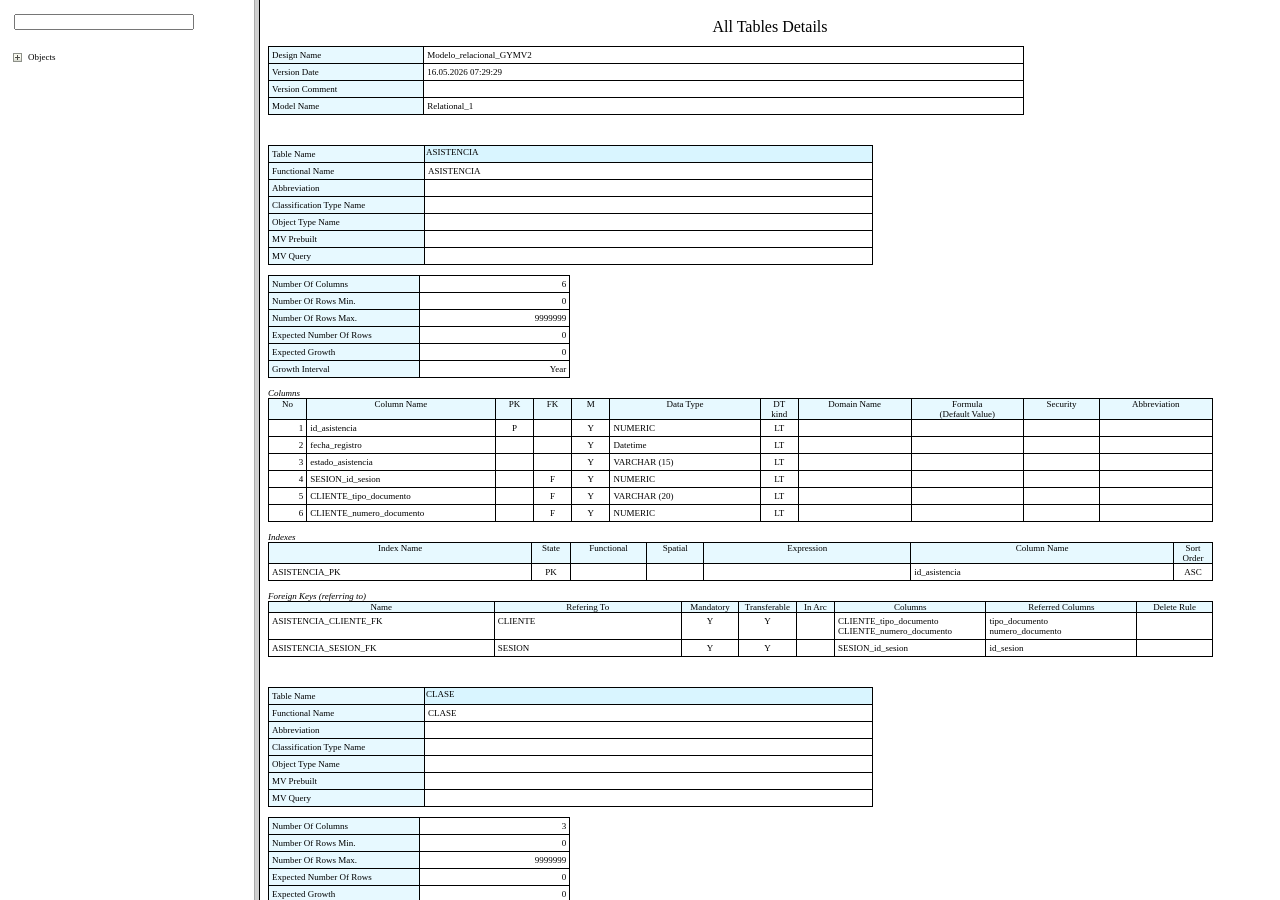
<file: Documentacion_Proyecto_GYM/DICCIONARIO GIMNASIO/DICCIONARIO GIMNASIO/AllTablesDetails_1_index.html>
<html xmlns="http://www.w3.org/1999/xhtml">
<head>
<meta http-equiv="Content-Type" content="text/html; charset=utf-8"/>
<title>AllTablesDetails_1</title>
</head>
<frameset cols="20%,80%">
<frame name="toc" src="AllTablesDetails_1_toc.html">
<frame name="details" src="AllTablesDetails_1.html"></frameset>
</html>
</file>
<file: gym-web/styles.css>
/* ── RESET & BASE ───────────────────────────────────────── */
*, *::before, *::after { box-sizing: border-box; margin: 0; padding: 0; }

:root {
  --bg:        #0a0a0b;
  --surface:   #111114;
  --card:      #18181d;
  --border:    #2a2a32;
  --accent:    #e8ff47;
  --accent2:   #ff6b35;
  --text:      #f0f0f5;
  --muted:     #7a7a8c;
  --danger:    #ff4455;
  --success:   #3dffa0;
  --sidebar-w: 240px;
  --font-head: 'Barlow Condensed', sans-serif;
  --font-body: 'DM Sans', sans-serif;
}

html, body {
  height: 100%;
  background: var(--bg);
  color: var(--text);
  font-family: var(--font-body);
  overflow: hidden;
}

/* ── LAYOUT ─────────────────────────────────────────────── */
#app { display: flex; height: 100vh; }

/* ── SIDEBAR ────────────────────────────────────────────── */
#sidebar {
  width: var(--sidebar-w);
  min-width: var(--sidebar-w);
  background: var(--surface);
  border-right: 1px solid var(--border);
  display: flex;
  flex-direction: column;
  overflow-y: auto;
  z-index: 10;
}

.sidebar-logo {
  padding: 28px 20px 20px;
  border-bottom: 1px solid var(--border);
}

.sidebar-logo .logo-word {
  font-family: var(--font-head);
  font-size: 36px;
  font-weight: 900;
  letter-spacing: -1px;
  line-height: 1;
  color: var(--accent);
}

.sidebar-logo .logo-sub {
  font-size: 11px;
  font-weight: 500;
  color: var(--muted);
  letter-spacing: 3px;
  text-transform: uppercase;
  margin-top: 4px;
}

.nav-group-label {
  padding: 20px 20px 6px;
  font-size: 10px;
  font-weight: 600;
  letter-spacing: 3px;
  text-transform: uppercase;
  color: var(--muted);
}

.nav-item {
  display: flex;
  align-items: center;
  gap: 10px;
  padding: 10px 20px;
  cursor: pointer;
  font-size: 14px;
  font-weight: 500;
  color: var(--muted);
  border-left: 3px solid transparent;
  transition: all .15s;
  user-select: none;
}

.nav-item:hover {
  color: var(--text);
  background: rgba(255, 255, 255, .04);
}

.nav-item.active {
  color: var(--accent);
  border-left-color: var(--accent);
  background: rgba(232, 255, 71, .06);
}

.nav-icon {
  width: 18px;
  height: 18px;
  flex-shrink: 0;
  display: flex;
  align-items: center;
  justify-content: center;
}

.nav-icon svg {
  width: 16px;
  height: 16px;
  stroke: currentColor;
  fill: none;
  stroke-width: 1.8;
}

/* ── MAIN CONTENT ───────────────────────────────────────── */
#main {
  flex: 1;
  display: flex;
  flex-direction: column;
  overflow: hidden;
}

#topbar {
  padding: 20px 32px;
  display: flex;
  align-items: center;
  justify-content: space-between;
  border-bottom: 1px solid var(--border);
  background: var(--surface);
  flex-shrink: 0;
}

#page-title {
  font-family: var(--font-head);
  font-size: 28px;
  font-weight: 700;
  letter-spacing: .5px;
}

.status-dot {
  display: flex;
  align-items: center;
  gap: 8px;
  font-size: 12px;
  color: var(--muted);
}

.dot {
  width: 8px;
  height: 8px;
  border-radius: 50%;
  background: var(--success);
  box-shadow: 0 0 6px var(--success);
}

#content {
  flex: 1;
  overflow-y: auto;
  padding: 28px 32px;
}

/* ── VIEWS ──────────────────────────────────────────────── */
.view { display: none; animation: fadeIn .25s ease; }
.view.active { display: block; }

@keyframes fadeIn {
  from { opacity: 0; transform: translateY(8px); }
  to   { opacity: 1; transform: none; }
}

/* ── GRID 2-COL ─────────────────────────────────────────── */
.two-col {
  display: grid;
  grid-template-columns: 1fr 1.4fr;
  gap: 24px;
  align-items: start;
}

@media (max-width: 900px) {
  .two-col { grid-template-columns: 1fr; }
}

/* ── CARD ───────────────────────────────────────────────── */
.card {
  background: var(--card);
  border: 1px solid var(--border);
  border-radius: 12px;
  padding: 24px;
}

.card-title {
  font-family: var(--font-head);
  font-size: 18px;
  font-weight: 700;
  letter-spacing: .5px;
  margin-bottom: 20px;
  display: flex;
  align-items: center;
  gap: 10px;
}

.card-title span.pill {
  font-family: var(--font-body);
  font-size: 11px;
  font-weight: 600;
  background: rgba(232, 255, 71, .12);
  color: var(--accent);
  border-radius: 20px;
  padding: 2px 10px;
  letter-spacing: 1px;
}

/* ── FORM ───────────────────────────────────────────────── */
.form-group { margin-bottom: 14px; }

.form-group label {
  display: block;
  font-size: 11px;
  font-weight: 600;
  letter-spacing: 1.5px;
  text-transform: uppercase;
  color: var(--muted);
  margin-bottom: 6px;
}

.form-group input,
.form-group select,
.form-group textarea {
  width: 100%;
  padding: 10px 14px;
  background: var(--bg);
  border: 1px solid var(--border);
  border-radius: 8px;
  color: var(--text);
  font-family: var(--font-body);
  font-size: 14px;
  outline: none;
  transition: border-color .15s;
  appearance: none;
}

.form-group input:focus,
.form-group select:focus,
.form-group textarea:focus {
  border-color: var(--accent);
}

.form-group textarea {
  resize: vertical;
  min-height: 72px;
}

.form-group select option { background: var(--card); }

.form-row {
  display: grid;
  grid-template-columns: 1fr 1fr;
  gap: 12px;
}

/* ── BUTTONS ────────────────────────────────────────────── */
.btn {
  display: inline-flex;
  align-items: center;
  justify-content: center;
  gap: 8px;
  padding: 10px 22px;
  border-radius: 8px;
  border: none;
  font-family: var(--font-body);
  font-size: 14px;
  font-weight: 600;
  cursor: pointer;
  transition: all .15s;
  white-space: nowrap;
}

.btn-primary { background: var(--accent); color: #0a0a0b; }
.btn-primary:hover { filter: brightness(1.1); transform: translateY(-1px); }

.btn-secondary {
  background: transparent;
  color: var(--muted);
  border: 1px solid var(--border);
}
.btn-secondary:hover { border-color: var(--text); color: var(--text); }

.btn-danger {
  background: rgba(255, 68, 85, .15);
  color: var(--danger);
  border: 1px solid rgba(255, 68, 85, .3);
}

.btn-sm  { padding: 5px 12px; font-size: 12px; }
.btn-block { width: 100%; }

/* ── TABLE ──────────────────────────────────────────────── */
.table-wrap { overflow-x: auto; margin-top: 4px; }

table { width: 100%; border-collapse: collapse; font-size: 13px; }

thead th {
  text-align: left;
  padding: 10px 12px;
  font-size: 10px;
  font-weight: 600;
  letter-spacing: 2px;
  text-transform: uppercase;
  color: var(--muted);
  border-bottom: 1px solid var(--border);
}

tbody tr {
  border-bottom: 1px solid rgba(255, 255, 255, .04);
  transition: background .1s;
}
tbody tr:hover { background: rgba(255, 255, 255, .025); }
tbody td { padding: 10px 12px; color: var(--text); }

.badge {
  display: inline-block;
  padding: 3px 10px;
  border-radius: 20px;
  font-size: 11px;
  font-weight: 600;
  letter-spacing: .5px;
}

.badge-green  { background: rgba(61,  255, 160, .15); color: var(--success); }
.badge-yellow { background: rgba(232, 255, 71,  .12); color: var(--accent);  }
.badge-red    { background: rgba(255, 68,  85,  .15); color: var(--danger);  }
.badge-orange { background: rgba(255, 107, 53,  .15); color: var(--accent2); }

.empty-state {
  text-align: center;
  padding: 40px 20px;
  color: var(--muted);
  font-size: 13px;
}

/* ── TOAST ──────────────────────────────────────────────── */
#toast-container {
  position: fixed;
  bottom: 28px;
  right: 28px;
  display: flex;
  flex-direction: column;
  gap: 8px;
  z-index: 9999;
}

.toast {
  padding: 12px 20px;
  border-radius: 10px;
  font-size: 13px;
  font-weight: 500;
  display: flex;
  align-items: center;
  gap: 10px;
  animation: slideUp .25s ease forwards;
  pointer-events: none;
  min-width: 260px;
}

.toast-success {
  background: rgba(61,  255, 160, .15);
  border: 1px solid rgba(61,  255, 160, .35);
  color: var(--success);
}
.toast-error {
  background: rgba(255, 68,  85,  .15);
  border: 1px solid rgba(255, 68,  85,  .35);
  color: var(--danger);
}

@keyframes slideUp {
  from { opacity: 0; transform: translateY(12px); }
  to   { opacity: 1; transform: none; }
}

/* ── STATS ROW ──────────────────────────────────────────── */
.stats-row {
  display: grid;
  grid-template-columns: repeat(auto-fit, minmax(160px, 1fr));
  gap: 16px;
  margin-bottom: 28px;
}

.stat-card {
  background: var(--card);
  border: 1px solid var(--border);
  border-radius: 12px;
  padding: 20px;
}

.stat-label {
  font-size: 11px;
  font-weight: 600;
  letter-spacing: 2px;
  text-transform: uppercase;
  color: var(--muted);
}

.stat-value {
  font-family: var(--font-head);
  font-size: 36px;
  font-weight: 900;
  color: var(--accent);
  line-height: 1.1;
  margin-top: 4px;
}

.stat-desc {
  font-size: 12px;
  color: var(--muted);
  margin-top: 4px;
}

/* ── METODOS DE PAGO ────────────────────────────────────── */
.metodos-container {
  display: flex;
  flex-direction: column;
  gap: 10px;
  margin-bottom: 12px;
}

.metodo-row {
  background: var(--bg);
  border: 1px solid var(--border);
  border-radius: 8px;
  padding: 12px;
  display: flex;
  flex-direction: column;
  gap: 8px;
}

.metodo-header {
  display: flex;
  justify-content: space-between;
  align-items: center;
}

.metodo-fields {
  display: grid;
  grid-template-columns: 1fr 1fr;
  gap: 8px;
}

.metodo-field input,
.metodo-field select {
  width: 100%;
  padding: 8px 10px;
  background: var(--surface);
  border: 1px solid var(--border);
  border-radius: 6px;
  color: var(--text);
  font-family: var(--font-body);
  font-size: 13px;
  outline: none;
  transition: border-color .15s;
}

.metodo-field input:focus,
.metodo-field select:focus {
  border-color: var(--accent);
}

.metodo-field label {
  font-size: 10px;
  color: var(--muted);
  letter-spacing: 1px;
  text-transform: uppercase;
  display: block;
  margin-bottom: 4px;
}

/* ── SCROLLBAR ──────────────────────────────────────────── */
::-webkit-scrollbar { width: 5px; height: 5px; }
::-webkit-scrollbar-track { background: transparent; }
::-webkit-scrollbar-thumb { background: var(--border); border-radius: 4px; }
::-webkit-scrollbar-thumb:hover { background: var(--muted); }

/* ── AJUSTES ESPECÍFICOS PARA ASISTENCIAS ────────────────── */

.card-header {
  display: flex;
  justify-content: space-between;
  align-items: center;
  margin-bottom: 20px;
}

.card-header .card-title {
  margin-bottom: 0;
}

#tbody-asistencias td {
  vertical-align: middle;
}
/* ── AJUSTES ESPECÍFICOS PARA CLASES ────────────────── */

.btn-ghost-sm {
  background: rgba(255, 255, 255, 0.05);
  color: var(--muted);
  border: 1px solid var(--border);
  padding: 4px 10px;
  font-size: 10px;
  text-transform: uppercase;
  letter-spacing: 1px;
  font-weight: 600;
  border-radius: 6px;
  cursor: pointer;
  transition: all 0.2s ease;
}

.btn-ghost-sm:hover {
  background: rgba(232, 255, 71, 0.1);
  color: var(--accent);
  border-color: var(--accent);
  transform: translateY(-1px);
}

/* ── AJUSTES ESPECÍFICOS PARA CLIENTES ────────────────── */

#tbody-clientes td {
    white-space: nowrap;
    max-width: 200px;
    overflow: hidden;
    text-overflow: ellipsis;
}

#tbody-clientes td:last-child {
    color: var(--muted);
    font-family: monospace;
    font-size: 12px;
}

#cnt-clientes {
    transition: all 0.3s ease;
}

.filter-bar {
    display: flex;
    gap: 10px;
    background: transparent; 
    padding: 0; 
    margin-bottom: 20px;
    align-items: center;
}

.search-wrapper {
    position: relative;
    flex: 1;
}

.search-wrapper svg {
    position: absolute;
    left: 12px;
    top: 50%;
    transform: translateY(-50%);
    color: var(--muted);
    transition: color 0.2s;
}

.search-wrapper input {
    height: 34px;
    background: rgba(255, 255, 255, 0.03) !important;
    border: 1px solid var(--border) !important;
    font-size: 12px !important;
    padding-left: 36px !important;
    border-radius: 6px !important;
}

.search-wrapper input:focus + svg {
    color: var(--accent); /* La lupa brilla cuando buscas */
}

#select-filter-cliente {
    min-width: 140px;
    height: 34px;
    padding: 0 10px;
    background: rgba(255, 255, 255, 0.05);
    color: var(--muted);
    border: 1px solid var(--border);
    border-radius: 6px;
    font-size: 10px;
    font-weight: 600;
    text-transform: uppercase;
    letter-spacing: 1px;
    cursor: pointer;
    transition: all 0.2s ease;
    appearance: none; /* Quitamos la flecha nativa fea */
    text-align: center;
}

#select-filter-cliente:hover {
    background: rgba(232, 255, 71, 0.1);
    color: var(--accent);
    border-color: var(--accent);
}

#select-filter-cliente:focus {
    outline: none;
    border-color: var(--accent);
}

/* ── AJUSTES ESPECÍFICOS PARA FACTURAS ────────────────── */

#input-search-factura {
    height: 34px;
    background: rgba(255, 255, 255, 0.03);
    border: 1px solid var(--border);
    font-size: 12px;
    padding-left: 36px;
    border-radius: 6px;
    width: 100%;
    color: var(--text);
}

#select-filter-factura {
    background: rgba(255, 255, 255, 0.05);
    color: var(--muted);
    border: 1px solid var(--border);
    border-radius: 6px;
    font-size: 10px;
    font-weight: 600;
    letter-spacing: 1px;
    cursor: pointer;
}

#select-filter-factura:hover {
    border-color: var(--accent);
    color: var(--accent);
}
.rep-top-row,
.rep-mid-row,
.rep-bot-row {
  display: grid;
  gap: 20px;
  margin-bottom: 20px;
}
 
.rep-top-row { grid-template-columns: 1fr 1fr; }
.rep-mid-row { grid-template-columns: 1fr 1.2fr; }
.rep-bot-row { grid-template-columns: 1fr 1fr 1fr; }
 
@media (max-width: 1100px) {
  .rep-bot-row { grid-template-columns: 1fr 1fr; }
}
@media (max-width: 780px) {
  .rep-top-row,
  .rep-mid-row,
  .rep-bot-row { grid-template-columns: 1fr; }
}
 
/* ── REPORTES — KPI grid ─────────────────────────────────────────── */
.rep-kpi-grid {
  display: grid;
  grid-template-columns: repeat(4, 1fr);
  gap: 12px;
}
 
.rep-kpi-grid-2 {
  grid-template-columns: repeat(2, 1fr);
}
 
@media (max-width: 900px) {
  .rep-kpi-grid { grid-template-columns: repeat(2, 1fr); }
}
 
.rep-kpi {
  background: var(--bg);
  border: 1px solid var(--border);
  border-radius: 8px;
  padding: 14px 16px;
}
 
.rep-kpi-total {
  border-color: rgba(232, 255, 71, .25);
  background: rgba(232, 255, 71, .04);
}
 
.rep-kpi-label {
  font-size: 10px;
  font-weight: 600;
  letter-spacing: 1.5px;
  text-transform: uppercase;
  color: var(--muted);
  margin-bottom: 6px;
}
 
.rep-kpi-val {
  font-family: var(--font-head);
  font-size: 22px;
  font-weight: 700;
  color: var(--text);
  line-height: 1;
}
 
/* ── REPORTES — barra horizontal ─────────────────────────────────── */
.rep-bar-row {
  display: grid;
  grid-template-columns: 110px 1fr 90px;
  align-items: center;
  gap: 10px;
  margin-bottom: 10px;
}
 
.rep-bar-label {
  font-size: 12px;
  font-weight: 600;
  letter-spacing: 1px;
  color: var(--text);
  text-transform: uppercase;
}
 
.rep-bar-track {
  height: 8px;
  background: rgba(255,255,255,.06);
  border-radius: 4px;
  overflow: hidden;
}
 
.rep-bar-fill {
  height: 100%;
  border-radius: 4px;
  transition: width .6s cubic-bezier(.4,0,.2,1);
}
 
.rep-bar-val {
  font-size: 13px;
  font-weight: 600;
  color: var(--text);
  text-align: right;
}
 
/* ── REPORTES — estados vacíos / error ───────────────────────────── */
.rep-empty {
  font-size: 13px;
  color: var(--muted);
  padding: 20px 0;
  text-align: center;
}
 
.rep-err { color: var(--danger) !important; }
 
/* ── SUSCRIPCIONES — filtros adicionales ─────────────────────────── */
#select-filter-suscrip-estado,
#select-filter-suscrip-cliente {
  min-width: 140px;
  height: 34px;
  padding: 0 10px;
  background: rgba(255, 255, 255, 0.05);
  color: var(--muted);
  border: 1px solid var(--border);
  border-radius: 6px;
  font-size: 10px;
  font-weight: 600;
  text-transform: uppercase;
  letter-spacing: 1px;
  cursor: pointer;
  transition: all 0.2s ease;
  appearance: none;
  font-family: var(--font-body);
}
 
#select-filter-suscrip-estado:hover,
#select-filter-suscrip-cliente:hover {
  background: rgba(232, 255, 71, 0.1);
  color: var(--accent);
  border-color: var(--accent);
}
 
#select-filter-suscrip-estado:focus,
#select-filter-suscrip-cliente:focus {
  outline: none;
  border-color: var(--accent);
}
/* ── FILTROS SESIONES ───────────────────────────────────── */
.filter-select,
.filter-input {
  height: 34px;
  padding: 0 10px;
  background: rgba(255, 255, 255, 0.03);
  color: var(--muted);
  border: 1px solid var(--border);
  border-radius: 6px;
  font-size: 10px;
  font-weight: 600;
  text-transform: uppercase;
  letter-spacing: 1px;
  appearance: none;
  font-family: var(--font-body);
  cursor: pointer;
  transition: all 0.2s ease;
  outline: none;
}

.filter-select:hover,
.filter-input:hover {
  border-color: var(--accent);
  color: var(--accent);
}

.filter-select:focus,
.filter-input:focus {
  border-color: var(--accent);
  color: var(--text);
}

.filter-select option,
.filter-input option {
  background: var(--card);
  color: var(--text);
  text-transform: none;
  letter-spacing: 0;
}

.filter-panel {
  display: none;
  gap: 8px;
  margin-bottom: 10px;
  align-items: center;
}

/* ── CUSTOM DROPDOWN ────────────────────────────────────── */
.custom-select {
  position: relative;
  display: inline-block;
}

.custom-select-btn {
  height: 34px;
  padding: 0 32px 0 10px;
  background: rgba(255, 255, 255, 0.05);
  color: var(--muted);
  border: 1px solid var(--border);
  border-radius: 6px;
  font-size: 10px;
  font-weight: 600;
  text-transform: uppercase;
  letter-spacing: 1px;
  font-family: var(--font-body);
  cursor: pointer;
  transition: all 0.2s ease;
  white-space: nowrap;
  position: relative;
}

.custom-select-btn::after {
  content: '▾';
  position: absolute;
  right: 10px;
  top: 50%;
  transform: translateY(-50%);
  font-size: 10px;
  color: var(--muted);
}

.custom-select-btn:hover {
  border-color: var(--accent);
  color: var(--accent);
}

.custom-select-btn:hover::after {
  color: var(--accent);
}

.custom-select-menu {
  display: none;
  position: absolute;
  top: calc(100% + 4px);
  left: 0;
  min-width: 100%;
  background: var(--card);
  border: 1px solid var(--border);
  border-radius: 8px;
  overflow: hidden;
  z-index: 100;
  box-shadow: 0 8px 24px rgba(0,0,0,0.4);
}

.custom-select-menu.open { display: block; }

.custom-select-option {
  padding: 9px 14px;
  font-size: 12px;
  font-weight: 500;
  color: var(--muted);
  cursor: pointer;
  transition: background 0.15s, color 0.15s;
  white-space: nowrap;
}

.custom-select-option:hover {
  background: rgba(232, 255, 71, 0.08);
  color: var(--accent);
}

.custom-select-option.selected {
  color: var(--accent);
  background: rgba(232, 255, 71, 0.05);
}
</file>
<file: Documentacion_Proyecto_GYM/DICCIONARIO GIMNASIO/DICCIONARIO GIMNASIO/css/osddm_main.css>
/* 
 Oracle Data Modeler Reporting 
 Common styling for all outputs
*/

html * {
	font-size:xx-small;
	font-family: Tahoma;
	font-weight: normal;
    text-align:left;
	vertical-align:top;
	word-wrap:break-word;
}

table {
    border-collapse: collapse;
    empty-cells: show;
}

a:link, a:visited {
	color: black;
    text-decoration: none;
}

a:hover {
    color: red;
}

.table {
   table-layout: fixed;
   display: block;
   width: 100%;
   border-collapse: collapse;
   border-spacing: 0px;
   font-size:xx-small;
   border: 0.01cm solid black;
}

.td {
	border: 0.01cm solid black;
	padding: 3px;
	vertical-align: top;
	text-align: left;
	white-space: pre-wrap;
 	word-wrap: break-word;
}

.td_c {
	border: 0.01cm solid black;
	padding: 3px;
	vertical-align: top;
	text-align: center;
}

.td_r {
	border: 0.01cm solid black;
	padding: 3px;
	vertical-align: top;
	text-align: right;
}

.td_h_v {
    background-color: rgb(231,249,255);
    border: 0.01cm solid black;
	vertical-align: top;
	text-align: left;
	padding: 3px;
}

.td_h_h {

    background-color: rgb(231,249,255);
	border: 0.01cm solid black;
	vertical-align: center;
	text-align: center;
	padding: 0;
}

.td_h_h_s1 {
    background-color: rgb(247,255,253);
	border: 0.01cm solid black;
	vertical-align: center;
	text-align: center;
	padding: 3px;
}

.t_cap {
	font-size:xx-small;
	font-style: italic;
}


.obj_name {
    background-color: rgb(217,245,255);
	font-size: 10pt;
	padding: 1px;    
}

.obj_name > a {
    font-size: small;
}

.footer{
	font-family: Tahoma;
	font-size: 8pt;
}

.footer_l{
	font-family: Tahoma;
	font-size: 6pt;
	font-weight: normal;
	text-align: left;
	white-space: pre-wrap;
 	word-wrap: break-word;
}

.footer_r{
	font-family: Tahoma;
	font-size: 6pt;
	font-weight: normal;
	text-align: right;
}

.caption {
	font-size: medium;
	text-align: center;
	display: block;
}

p {
    margin-top: 10px;
    margin-bottom: 0px;
    margin-right: 0px;
    margin-left: 0px;
    padding: 0;
}

.t_item{
    margin-left: 5px;
}

.w_0p8{
    width: 0.8cm;
}

.w_1{
    width: 1cm;
}

.w_1p5{
    width: 1.5cm;
}

.w_1p8{
    width: 1.8cm;
}

.w_1p9{
    width: 1.9cm;
}

.w_2{
    width: 2cm;
}

.w_2p5{
    width: 2.5cm;
}

.w_2p9{
    width: 2.9cm;
}

.w_3{
    width: 3cm;
}

.w_3p8{
    width: 3.5cm;
}

.w_3p9{
    width: 3.8cm;
}

.w_3p9{
    width: 3.9cm;
}

.w_4{
    width: 4cm;
}

.w_5{
    width: 5cm;
}

.w_5p1{
    width: 5.1cm;
}

.w_5p38{
    width: 5.38cm;
}

.w_5p5{
    width: 5.5cm;
}

.w_5p9{
    width: 5.9cm;
}

.w_6{
    width: 6cm;
}

.w_6p52{
    width: 6.52cm;
}

.w_7{
    width: 7cm;
}

.w_7p5{
    width: 7.5cm;
}

.w_8{
    width: 8cm;
}

.w_8p5{
    width: 8.5cm;
}

.w_8p8{
    width: 8.8cm;
}

.w_9{
    width: 9cm;
}

.w_11{
    width: 11cm;
}

.w_11p5{
    width: 11.5cm;
}

.w_12{
    width: 12cm;
}

.w_12p5{
    width: 12.5cm;
}

.w_12p8{
    width: 12.8cm;
}

.w_13{
    width: 13cm;
}

.w_14{
    width: 14cm;
}

.w_14p6{
    width: 14.6cm;
}

.w_15{
    width: 15cm;
}

.w_15p5{
    width: 15.5cm;
}

.w_15p8{
    width: 15.8cm;
}

.w_16{
    width: 16cm;
}

.w_17{
    width: 17cm;
}

.w_17p5{
    width: 17.5cm;
}

.w_18p8{
    width: 18.8cm;
}

.w_19{
    width: 19cm;
}

.w_19p5{
    width: 19.5cm;
}

.w_20{
    width: 20cm;
}

.w_21p8{
    width: 21.8cm;
}

.w_22{
    width: 22cm;
}

.w_24p5{
    width: 24.8cm;
}

.w_25{
    width: 25cm;
}
</file>
<file: Documentacion_Proyecto_GYM/DICCIONARIO GIMNASIO/DICCIONARIO GIMNASIO/css/osddm_vs.css>
/* 
 Oracle Data Modeler Reporting 
 Vendor specific styling for HTML output
*/

.flex {
	/* basic styling */
	width: 100%;
	height: 100%;
	border: none;
	flex-wrap: nowrap;
	/* flexbox setup */
	display: -webkit-box;      /* OLD - iOS 6-, Safari 3.1-6 */
	display: -moz-box;         /* OLD - Firefox 19- (buggy but mostly works) */
	display: -ms-flexbox;      /* TWEENER - IE 10 */
	display: -webkit-flex;     /* NEW - Chrome */
	display: flex;             /* NEW, Spec - Opera 12.1, Firefox 20+ */
	-webkit-flex-direction: row;
	flex-direction: row;
}
.toc {
	-webkit-box-ordinal-group: 1;  /* OLD - iOS 6-, Safari 3.1-6 */
	-moz-box-ordinal-group: 1;     /* OLD - Firefox 19- */
	-ms-flex-order: 1;             /* TWEENER - IE 10 */
	-webkit-order: 1;              /* NEW - Chrome */
	order: 1;                      /* NEW, Spec - Opera 12.1, Firefox 20+ */
	-webkit-flex: auto; 
	flex: auto;
	min-width: 200px;
	max-width: 200px;
	padding-left: 5px;
	padding-right: 5px;
	overflow: auto;
	word-wrap: break-word;
	border-radius: 10px;
	border-style: solid;
	border-width: 1px;
	font-family: Tahoma;
	font-size:10pt;
	height:100%;                   /* Safari */
}
.details {
	-webkit-box-ordinal-group: 2;   /* OLD - iOS 6-, Safari 3.1-6 */
	-moz-box-ordinal-group: 2;      /* OLD - Firefox 19- */
	-ms-flex-order: 2;              /* TWEENER - IE 10 */
	-webkit-order: 2;               /* NEW - Chrome */
	order: 2;                       /* NEW, Spec - Opera 12.1, Firefox 20+ */
	-webkit-flex: auto; 
	flex: auto;
	padding-left: 5px;
	overflow: auto;
	overflow-y: scroll;            /* Safari */
	word-wrap: break-word;
	width:100%;
}
</file>
